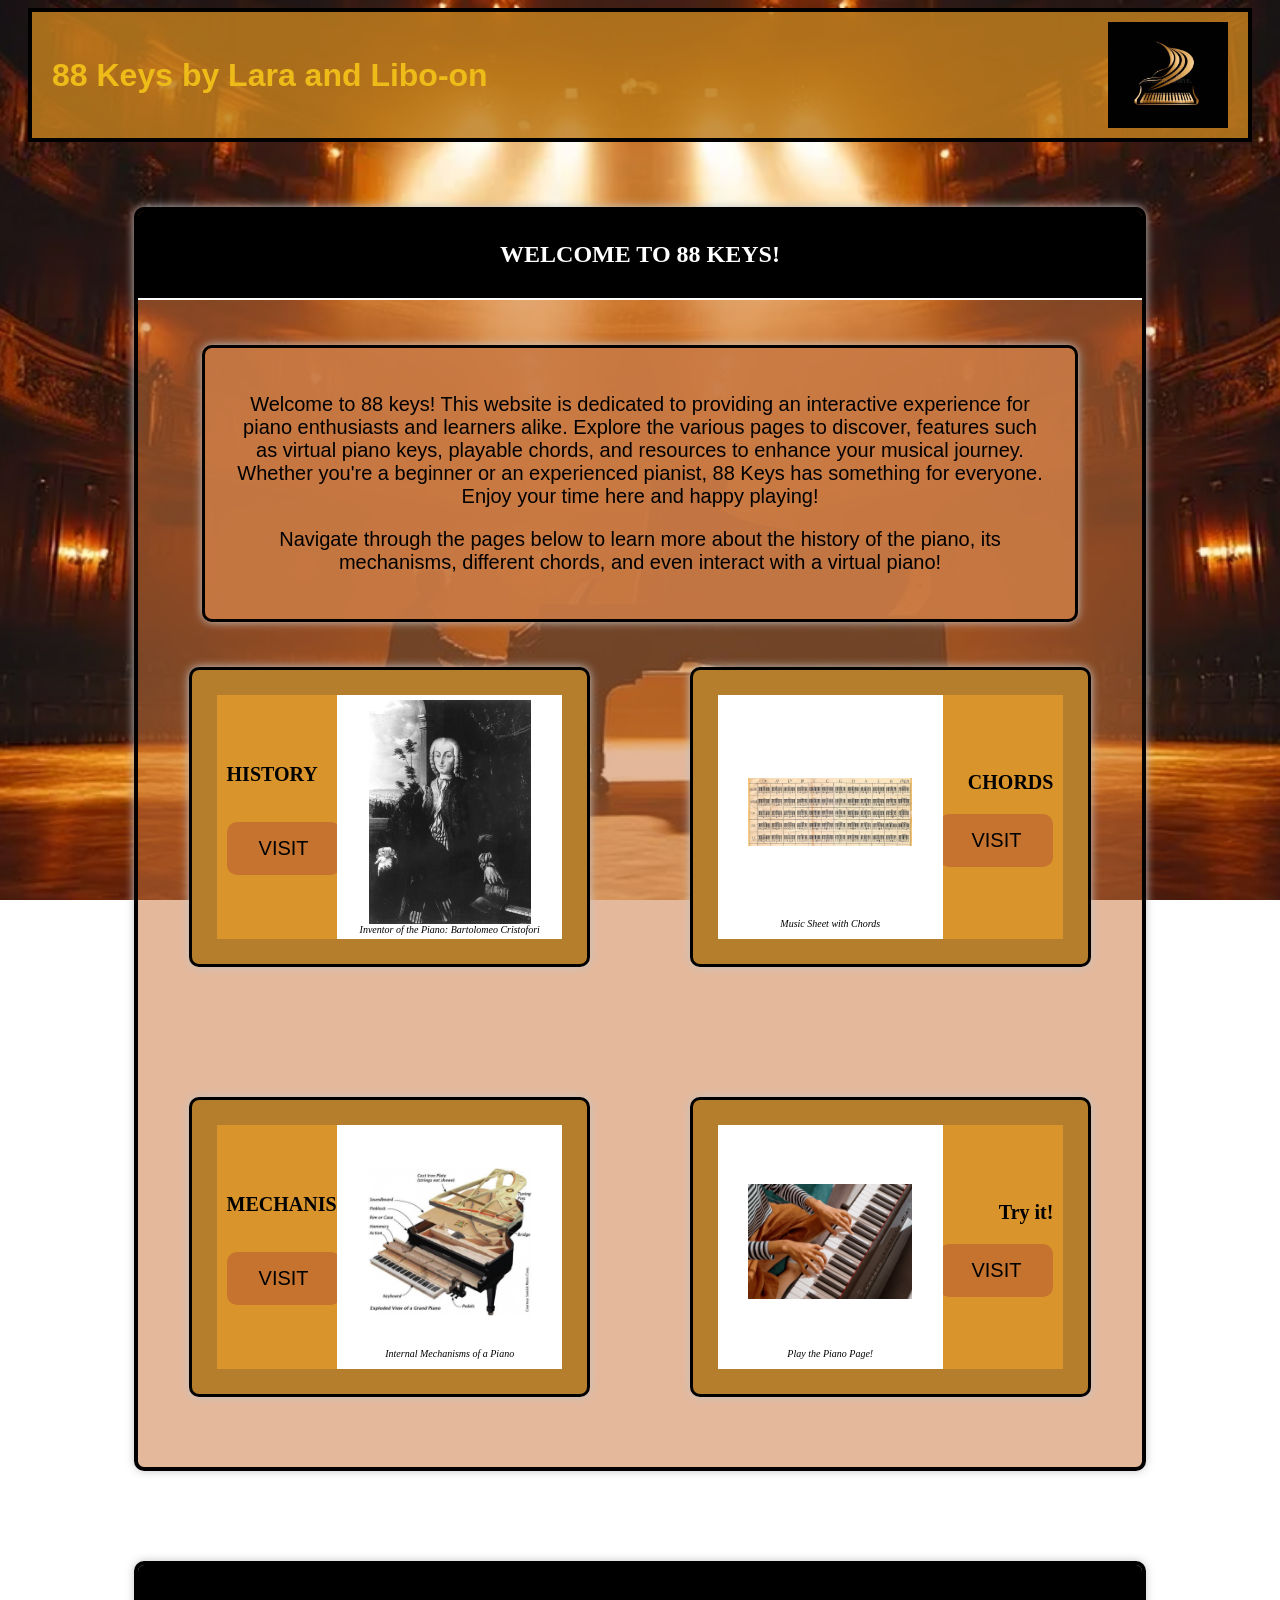
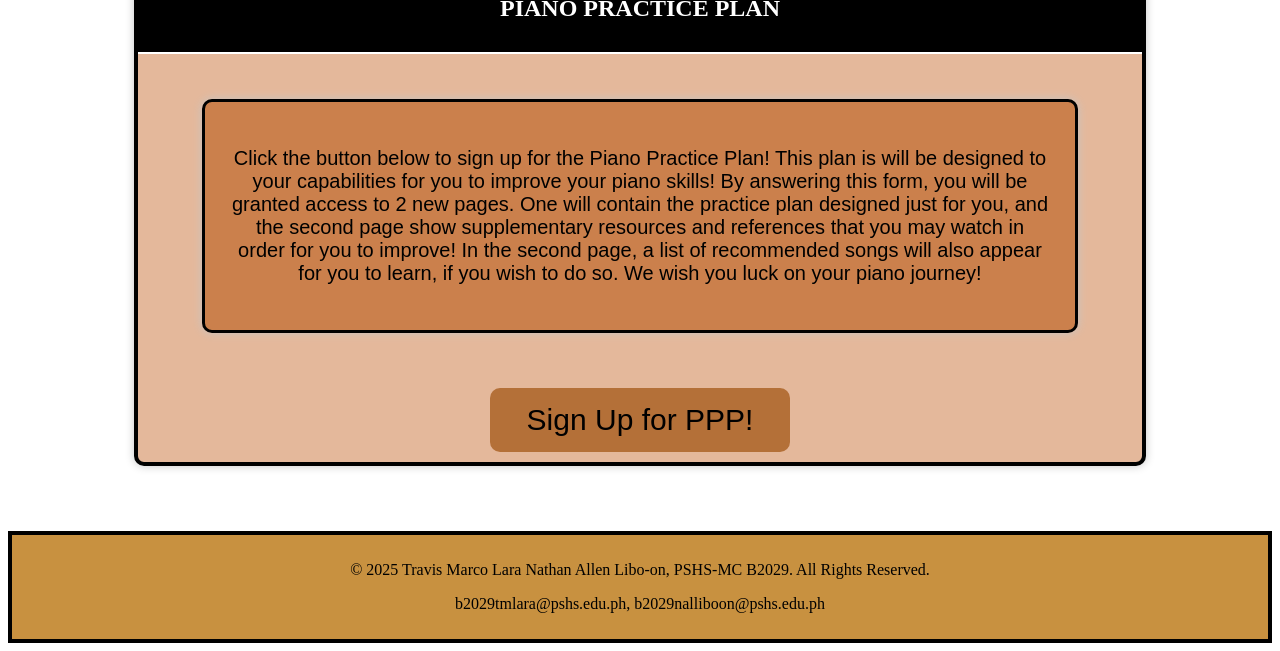
<file: index.html>
<!DOCTYPE html>
<html>
  <head>
  <html lang="en">
<head>
<meta charset="UTF-8">
<meta name="viewport" content="width-device-width, initial-scale=1.0">
<meta name="description" content="PROJECT FOR CS3">
<meta name="keywords" content="2Q, Projects, Web Development">
<meta name="author" content="2Q">

<title> 88 Keys </title>
<link rel="stylesheet" href="styles.css">
<link rel="icon" href="./assets/pianologo.jpg" sizes="20x20" type="image/jng">
<script src="script.js"></script>
</head>
 
<body> 
  
   <header> 
    <h1> 88 Keys by Lara and Libo-on </h1>
    <img src="./assets/pianologo.jpg"  alt="Logo" class="right-image"> 
    </header>

<div class="index-container">
   <div class="section-title-box">
            <h2> WELCOME TO 88 KEYS! </h2>
    </div>
        <div class="explainSection"> 
    
        <p style="font-size: 20px;"> Welcome to 88 keys! This website is dedicated to providing an interactive experience for piano enthusiasts and learners alike. </b>
        Explore the various pages to discover, features such as virtual piano keys, playable chords, and resources to enhance your musical journey. </b>
        Whether you're a beginner or an experienced pianist, 88 Keys has something for everyone. Enjoy your time here and happy playing! </b> 
        </p>

        <p style="font-size: 20px;"> Navigate through the pages below to learn more about the history of the piano, its mechanisms, different chords, and even interact with a virtual piano! 
        </p>
        </div>

        <div class="container">
            <div class="firstPage">
                <div class="black-box">
                    <p class="page-description"> HISTORY </p>
                    <p>
                     <button class="pageButton"><a href="./ProjectPages/Page1.html"> VISIT </a></button>
                    </p>
                </div>
            <div class="empty-box">
                <img src="./assets/Page1cover.jpg"  alt="Logo" class="right-image">
                <p class="caption" style="margin: auto;"> Inventor of the Piano: Bartolomeo Cristofori </p>
            </div>
        </div>

    <div class="thirdPage">
        <div class="empty-box">
            <img src="./assets/Page3cover.jpg"  alt="Logo" class="right-image">
            <p class="caption" style="margin: auto;"> Music Sheet with Chords </p>
        </div>
        <div class="black-box right-align">
            <span class="description">
            <p class="page-description"> CHORDS </p>
            <p>
                <button class="pageButton"><a href="./ProjectPages/Page3.html"> VISIT </a></button>
            </p>
            </span>
        </div>
    </div>

    <div class="secondPage">
        <div class="black-box">
            <p class="page-description"> MECHANISMS </p>
            <p>
                <button class="pageButton"><a href="./ProjectPages/Page2.html"> VISIT </a></button>
            </p>
        </div>
        <div class="empty-box">
            <img src="./assets/Page2cover.jpeg"  alt="Logo" class="right-image">
            <p class="caption" style="margin: auto;">Internal Mechanisms of a Piano</p>
        </div>
    </div>

    <div class="fourthPage">
        <div class="empty-box">
            <img src="./assets/Page4cover.jpg"  alt="Logo" class="right-image">
            <p class="caption" style="margin: auto;">Play the Piano Page!</p>
        </div>
        <div class="black-box right-align">
            <span class="description">
                <p class="page-description"> Try it! </p>
            <p>
                <button class="pageButton"><a href="./ProjectPages/Page4.html"> VISIT </a> </button>
            </p>
            </span>
        </div>
    </div>
</div>

</div>
  
<div class="index-container">
    <div class="section-title-box">
            <h2> PIANO PRACTICE PLAN </h2>
    </div>

    <div class="explainSection"> 
    
        <p style="font-size: 20px;"> Click the button below to sign up for the Piano Practice Plan! 
            This plan is will be designed to your capabilities for you to improve your piano skills! 
        By answering this form, you will be granted access to 2 new pages. One will contain the practice plan designed just for you, and the second
    page show supplementary resources and references that you may watch in order for you to improve! In the second page, a list of recommended songs
    will also appear for you to learn, if you wish to do so. We wish you luck on your piano journey! </b> 
        </p>
    </div>

    <a href="./ProjectPages/Page5.html" class="visitButton">
        Sign Up for PPP!
    </a>

</div>

<footer> 
        <p>&copy; 2025 Travis Marco Lara Nathan Allen Libo-on, PSHS-MC B2029. All Rights Reserved.</p>
        <p> b2029tmlara@pshs.edu.ph, b2029nalliboon@pshs.edu.ph </p>
</footer>


  </body>
 
</html>
</file>
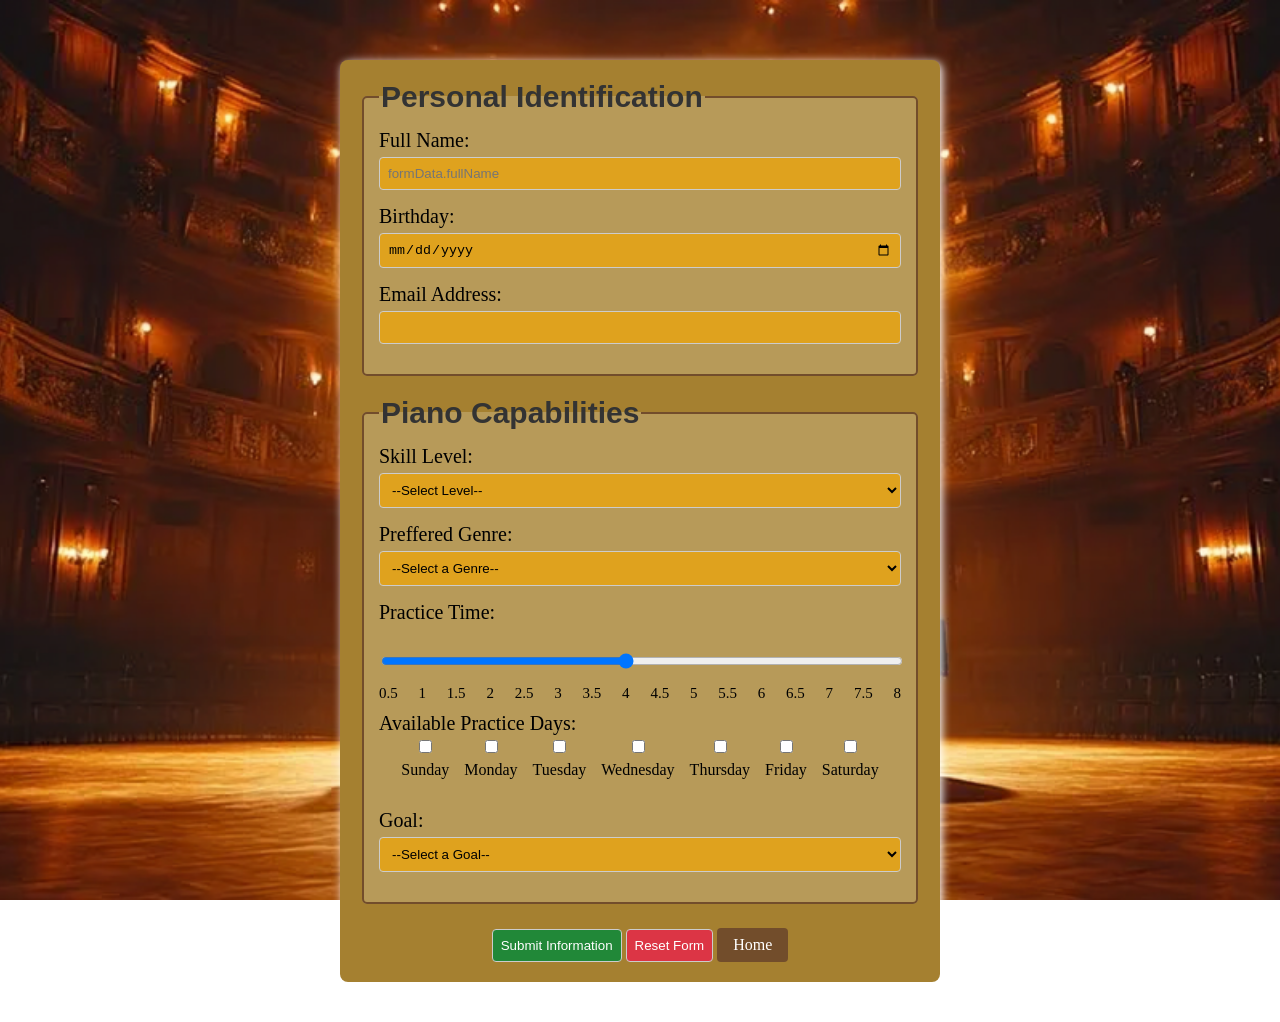
<file: ProjectPages/Page10.html>
<!DOCTYPE html>
<html lang="en">
<head>
    <meta charset="UTF-8">
    <meta name="viewport" content="width=device-width, initial-scale=1.0">
    <meta name="description" content="ProjectPages">
    <meta name="author" content="Nathan Allen Libo-on, Travis Marco Lara">
    <title>88 Keys</title>
    <link rel="icon" href="../assets/pianologo.jpg" sizes="20x20" type="image/jng">
    <link rel="stylesheet" href="pagestyles.css">
    <script src="script.js" defer></script>
    
    <meta charset="UTF-8">
    <title> Personal Head </title>

</head>
    
<body>

    <form onsubmit="saveFormData(event)" onreset="return confirmAction('reset')">
        
        <fieldset>
            <legend>Personal Identification</legend>
            <label>Full Name:
                <input type="text" name="fullName" id="full-Name" required onblur="checkEmpty(this)" placeholder="formData.fullName">
            </label>
            <label>Birthday:
                <input type="date" name="birthday" id="bDay" required>
            </label>
            <label>Email Address:
                <input type="email" name="email" id="eMail" required onblur="checkEmpty(this)">
            </label>
        </fieldset>

        <fieldset>
            <legend> Piano Capabilities</legend>

    <!-- ID skill level is used in the JS program for redirection, we focus on this -->
        
            <label> Skill Level:
                <select name="skillLevel" id="skill-Level" required>
                    <option value="">--Select Level--</option>
                    <option value="BEGINNER">Beginner</option>
                    <option value="INTERMEDIATE">Intermediate</option>
                    <option value="ADVANCED">Advanced</option>
                </select>
            </label>

            <label> Preffered Genre:
                 <select name="genre" id="musicGenre" required>
                    <option value="">--Select a Genre--</option>
                    <option value="CLASSICAL">Classical</option>
                    <option value="JAZZ">Jazz</option>
                    <option value="POP">Pop</option>
                    <option value="ROCK">Rock</option>
                    <option value="COUNTRY">Country</option>
                </select>
            </label>

                <label for="practice-time">Practice Time: </label>
                <div class="slider-container">
                    <input type="range" name="practiceTime" id="practice-time" min="0.5" max="8" step="0.5" value="4" required>
                        <div class="slider-labels">
                            <span>0.5</span>
                            <span>1</span>
                            <span>1.5</span>
                            <span>2</span>
                            <span>2.5</span>
                            <span>3</span>
                            <span>3.5</span>
                            <span>4</span>
                            <span>4.5</span>
                            <span>5</span>
                            <span>5.5</span>
                            <span>6</span>
                            <span>6.5</span>
                            <span>7</span>
                            <span>7.5</span>
                            <span>8</span>
                            </div>
                </div>

            <label> Available Practice Days:
                <div class="checkbox-group">
                    <label><input type="checkbox" name="sunday" id="Sunday"> Sunday</label>
                    <label><input type="checkbox" name="monday" id="Monday"> Monday</label>
                    <label><input type="checkbox" name="tuesday" id="Tuesday"> Tuesday</label>
                    <label><input type="checkbox" name="wednesday" id="Wednesday"> Wednesday</label>
                    <label><input type="checkbox" name="thursday" id="Thursday"> Thursday</label>
                    <label><input type="checkbox" name="friday" id="Friday"> Friday</label>
                    <label><input type="checkbox" name="saturday" id="Saturday"> Saturday</label>
                </div>
            </label>

            <label>Goal:
                <select name="goal" id="musicGoal" required>
                    <option value="">--Select a Goal--</option>
                    <option value="fingers">Better Finger Techniques</option>
                    <option value="learning">Faster Learning</option>
                    <option value="sight">Improve Sight Reading</option>
                    <option value="music-theory">Learn Music Theory</option>
                    <option value="timing">Improve Timing and Rhythm</option>
                    <option value="note-recog">Improve Note Recognition</option>
                </select>
            </label>
        </fieldset>

        <div class="button-group">
            <input type="submit" onkeyup="handleSkillRedirect()" value="Submit Information">
            <input type="reset" value="Reset Form">
            <a href="../index.html" class="home-btn">Home</a>
        </div>
    </form>

</body>
</html>
</file>
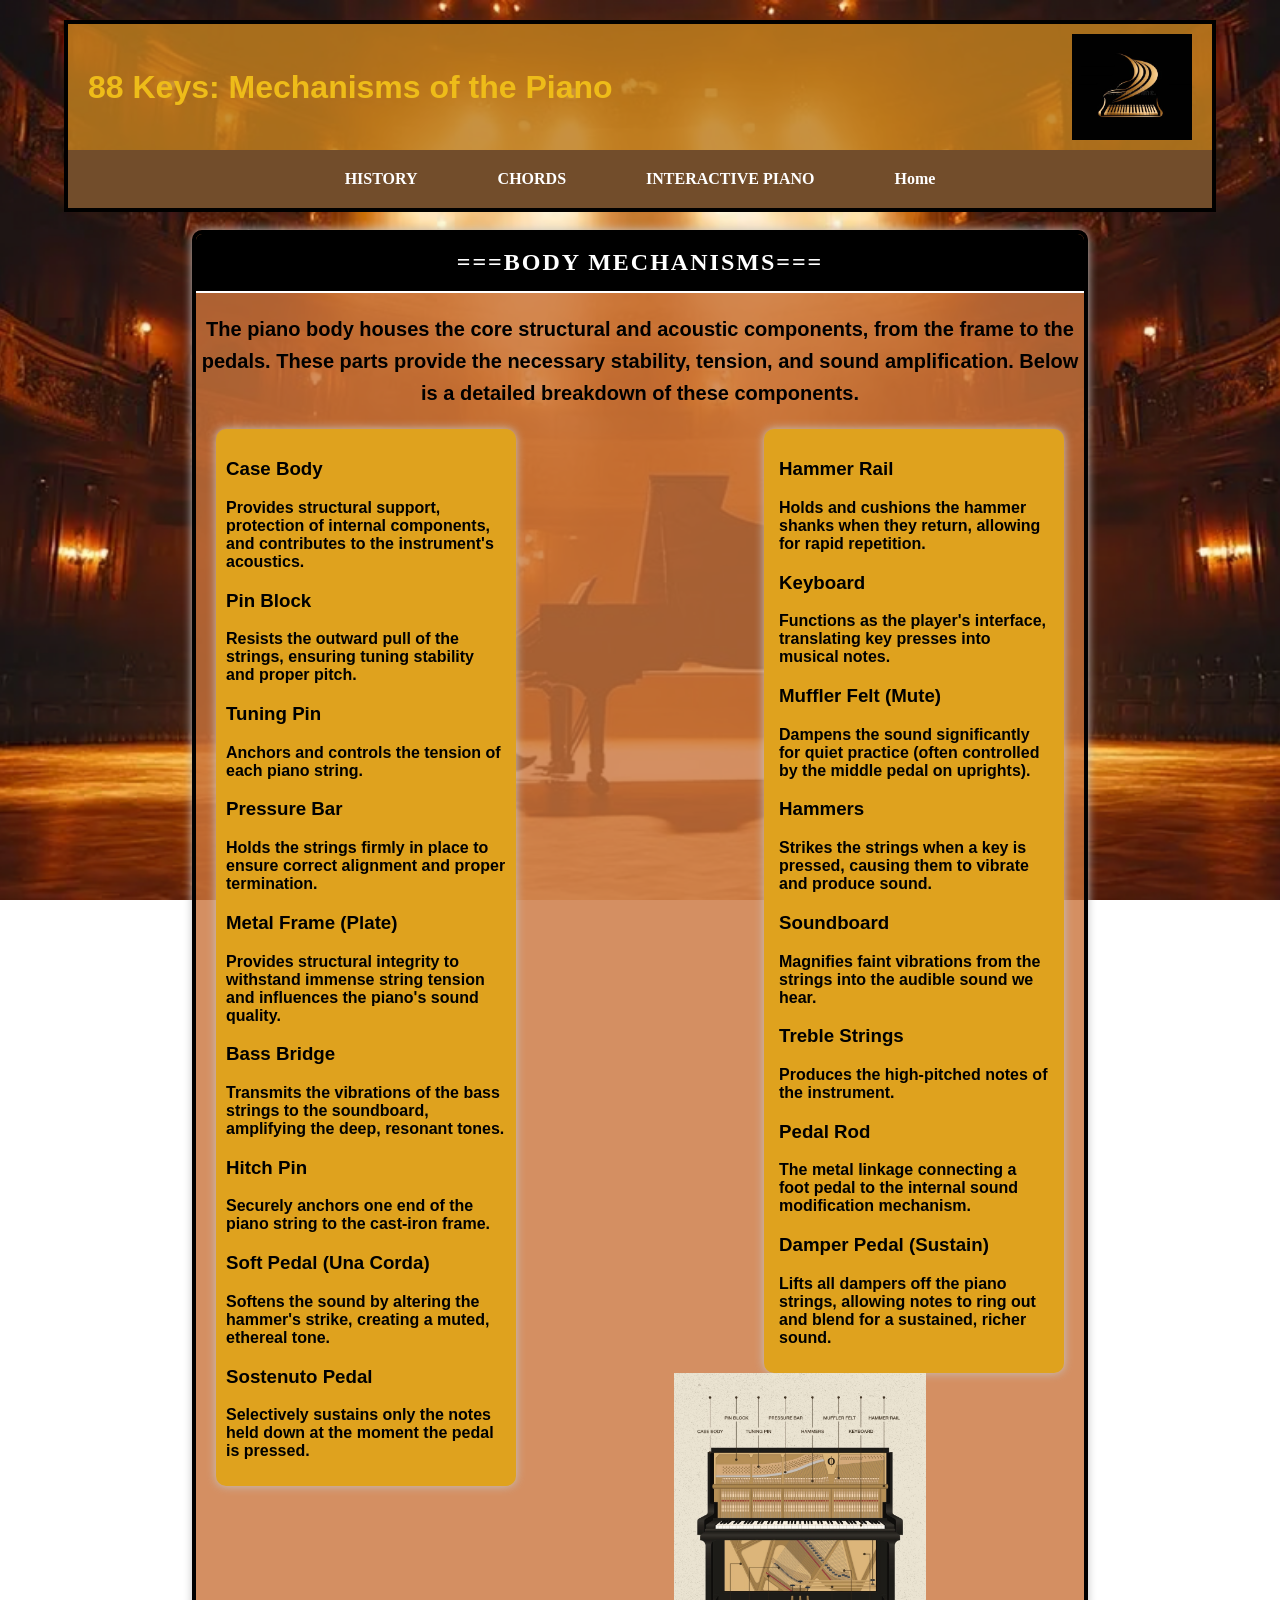
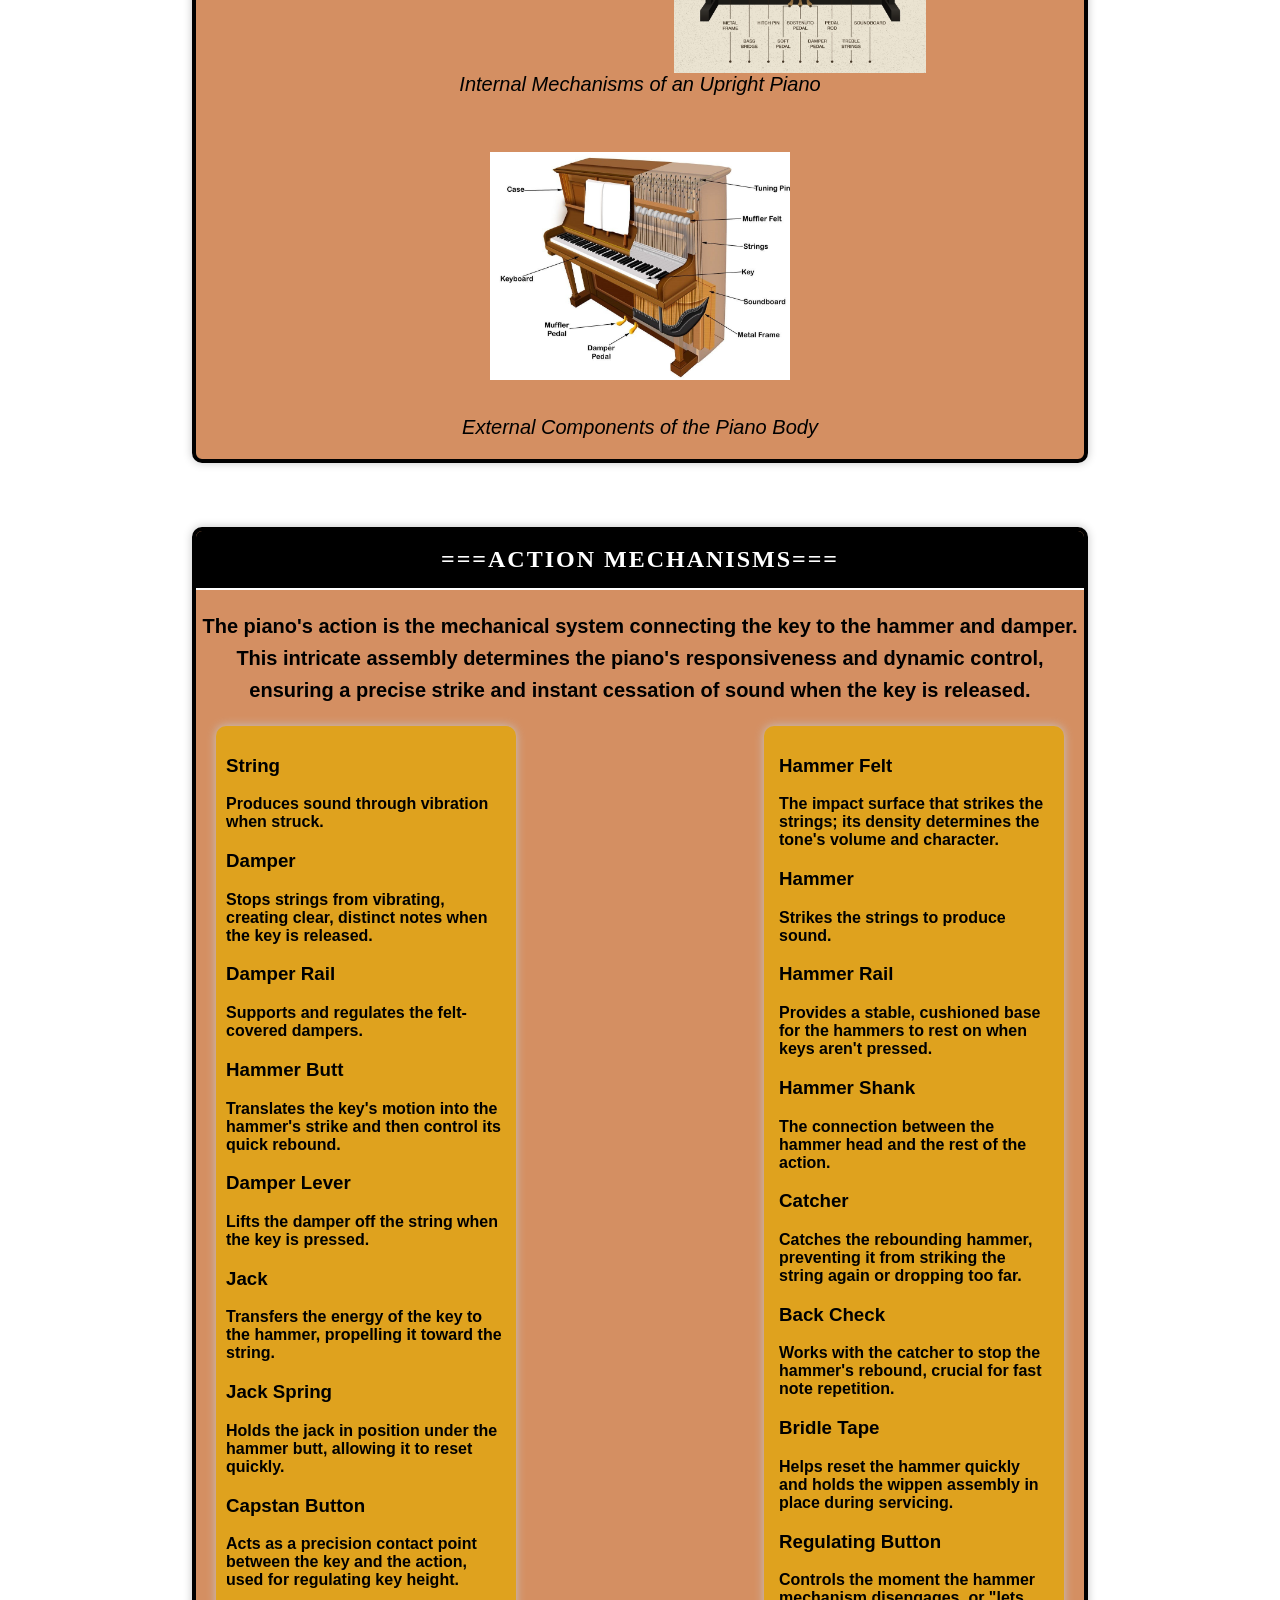
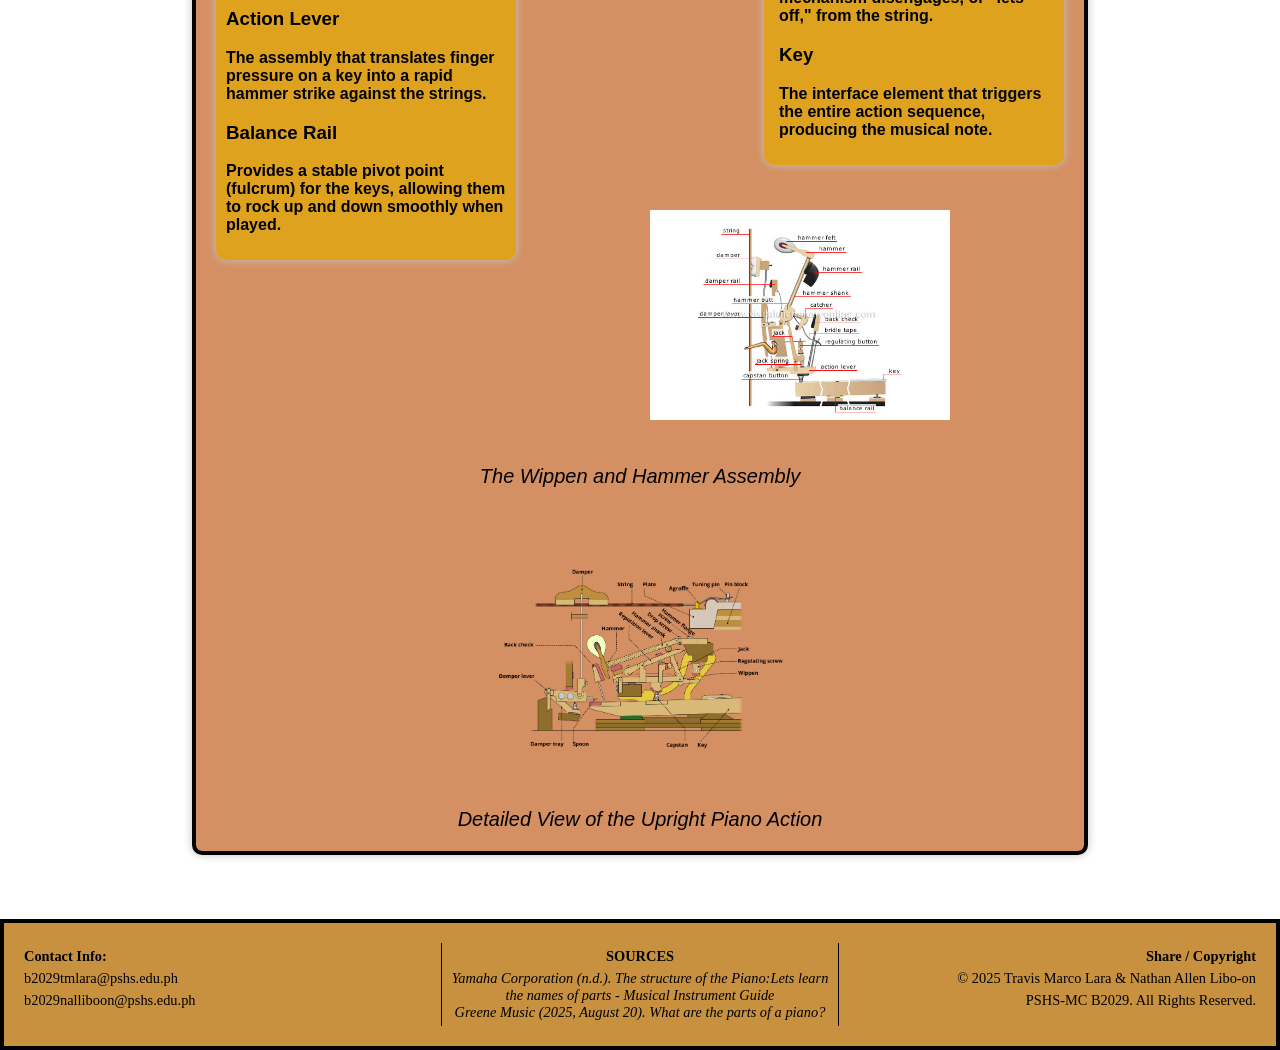
<file: ProjectPages/Page2.html>
<!DOCTYPE html> 
<html lang="en">
<head>
    <meta charset="UTF-8">
    <meta name="viewport" content="width=device-width, initial-scale=1.0">
    <meta name="description" content="ProjectPages">
    <meta name="author" content="Nathan Allen Libo-on, Travis Marco Lara">
    <title>88 Keys</title>
    <link rel="icon" href="../assets/pianologo.jpg" sizes="20x20" type="image/jng">
    <link rel="stylesheet" href="pagestyles.css">
    <script src="script.js" defer></script>
</head>

<body>

<header> 
    <h1> 88 Keys: Mechanisms of the Piano </h1>
    <img src="../assets/pianologo.jpg" alt="Logo" class="right-image"> 
</header>

    <nav>
        <a href="Page1.html">HISTORY</a>
        <a href="Page3.html">CHORDS</a>
        <a href="Page4.html">INTERACTIVE PIANO</a>
        <a href="../index.html"> Home </a>
    </nav>

<section class="explanSection"> 
     <div class="section-title-box">
            <h2>===Body Mechanisms===</h2>
        </div>
    <h3 class="intro-text"> The piano body houses the core structural and acoustic components, from the frame to the pedals. These parts provide the necessary stability, tension, and sound amplification. Below is a detailed breakdown of these components.</h3>
    
    <div class="mechanism-layout">
        <div class="description-box-page2-1">
            <div class="caseBody" onclick="togglePart(this)">
            <h3> Case Body</h3>
            <p> Provides structural support, protection of internal components, and contributes to the instrument's acoustics. </p>
            </div>

            <div class="caseBody" onclick="togglePart(this)">
            <h3> Pin Block</h3>
            <p> Resists the outward pull of the strings, ensuring tuning stability and proper pitch. </p>
            </div>
            
            <div class="caseBody" onclick="togglePart(this)">
            <h3> Tuning Pin</h3>
            <p> Anchors and controls the tension of each piano string. </p>
            </div>
            
            
            <h3> Pressure Bar</h3>
            <p> Holds the strings firmly in place to ensure correct alignment and proper termination. </p>

            <h3> Metal Frame (Plate)</h3>
            <p> Provides structural integrity to withstand immense string tension and influences the piano's sound quality. </p>

            <h3> Bass Bridge</h3>
            <p> Transmits the vibrations of the bass strings to the soundboard, amplifying the deep, resonant tones. </p>

            <h3> Hitch Pin</h3>
            <p> Securely anchors one end of the piano string to the cast-iron frame. </p>

            <h3> Soft Pedal (Una Corda)</h3>
            <p> Softens the sound by altering the hammer's strike, creating a muted, ethereal tone. </p>

            <h3> Sostenuto Pedal</h3>
            <p> Selectively sustains only the notes held down at the moment the pedal is pressed. </p>
        </div>

        <div class="description-box-page2-2">
            <h3> Hammer Rail</h3>
            <p> Holds and cushions the hammer shanks when they return, allowing for rapid repetition. </p>

            <h3> Keyboard</h3>
            <p> Functions as the player's interface, translating key presses into musical notes. </p>

            <h3> Muffler Felt (Mute)</h3>
            <p> Dampens the sound significantly for quiet practice (often controlled by the middle pedal on uprights). </p>

            <h3> Hammers </h3>
            <p> Strikes the strings when a key is pressed, causing them to vibrate and produce sound. </p>

            <h3> Soundboard </h3>
            <p> Magnifies faint vibrations from the strings into the audible sound we hear. </p>

            <h3> Treble Strings </h3>
            <p> Produces the high-pitched notes of the instrument. </p>

            <h3> Pedal Rod </h3>
            <p> The metal linkage connecting a foot pedal to the internal sound modification mechanism. </p>

            <h3> Damper Pedal (Sustain)</h3>
            <p> Lifts all dampers off the piano strings, allowing notes to ring out and blend for a sustained, richer sound. </p>
        </div>
    </div> <img src="../assets/mechanismsdiagram.jpg" alt="Diagram illustrating the body's internal mechanisms" class="centered-diagram-image">
    <p class="caption">Internal Mechanisms of an Upright Piano</p>
    <img src="../assets/uprightpiano.jpg" alt="Diagram showing external parts and pedals of an upright piano" class="centered-diagram-image">
    <p class="caption">External Components of the Piano Body</p>
</section>

<section class="explanSection"> 
     <div class="section-title-box">
            <h2>===Action Mechanisms===</h2>
        </div>
    <h3 class="intro-text"> The piano's action is the mechanical system connecting the key to the hammer and damper. This intricate assembly determines the piano's responsiveness and dynamic control, ensuring a precise strike and instant cessation of sound when the key is released.</h3>
    
    <div class="mechanism-layout">
        <div class="description-box-page2-1">
            <h3> String </h3>
            <p> Produces sound through vibration when struck. </p>

            <h3> Damper </h3>
            <p> Stops strings from vibrating, creating clear, distinct notes when the key is released. </p>

            <h3> Damper Rail </h3>
            <p> Supports and regulates the felt-covered dampers. </p>

            <h3> Hammer Butt</h3>
            <p> Translates the key's motion into the hammer's strike and then control its quick rebound. </p>

            <h3> Damper Lever </h3>
            <p> Lifts the damper off the string when the key is pressed. </p>

            <h3> Jack</h3>
            <p> Transfers the energy of the key to the hammer, propelling it toward the string. </p>

            <h3> Jack Spring </h3>
            <p> Holds the jack in position under the hammer butt, allowing it to reset quickly. </p>

            <h3> Capstan Button </h3>
            <p> Acts as a precision contact point between the key and the action, used for regulating key height. </p>

            <h3> Action Lever </h3>
            <p> The assembly that translates finger pressure on a key into a rapid hammer strike against the strings. </p>

            <h3> Balance Rail</h3>
            <p> Provides a stable pivot point (fulcrum) for the keys, allowing them to rock up and down smoothly when played. </p>
        </div>

        <div class="description-box-page2-2">
            <h3> Hammer Felt </h3>
            <p> The impact surface that strikes the strings; its density determines the tone's volume and character. </p>

            <h3> Hammer </h3>
            <p> Strikes the strings to produce sound. </p>

            <h3> Hammer Rail</h3>
            <p> Provides a stable, cushioned base for the hammers to rest on when keys aren't pressed. </p>

            <h3> Hammer Shank </h3>
            <p> The connection between the hammer head and the rest of the action. </p>

            <h3> Catcher </h3>
            <p> Catches the rebounding hammer, preventing it from striking the string again or dropping too far. </p>

            <h3> Back Check </h3>
            <p> Works with the catcher to stop the hammer's rebound, crucial for fast note repetition. </p>

            <h3> Bridle Tape </h3>
            <p> Helps reset the hammer quickly and holds the wippen assembly in place during servicing. </p>

            <h3> Regulating Button </h3>
            <p> Controls the moment the hammer mechanism disengages, or "lets off," from the string. </p>

            <h3> Key </h3>
            <p> The interface element that triggers the entire action sequence, producing the musical note. </p>
        </div>
    </div> <img src="../assets/keydiagram.jpg" alt="Diagram illustrating the parts of a single key action" class="centered-diagram-image">
    <p class="caption">The Wippen and Hammer Assembly</p>
    <img src="../assets/piano action diagram.png" alt="Detailed cross-section of the piano action mechanism" class="centered-diagram-image">
    <p class="caption">Detailed View of the Upright Piano Action</p>
</section>

<footer> 
        <div class="footer-col left">
            <p><b>Contact Info:</b></p>
            <p>b2029tmlara@pshs.edu.ph</p>
            <p>b2029nalliboon@pshs.edu.ph</p>
        </div>
        
        <div class="footer-col center-col" id="references">
            <p><b>SOURCES</b></p>
            <ul style="list-style: none; padding: 0; font-style: italic;">
            <li>Yamaha Corporation (n.d.). The structure of the Piano:Lets learn the names of parts - Musical Instrument Guide</li>
            <li>Greene Music (2025, August 20). What are the parts of a piano? </li>
            </ul>
        </div>

        <div class="footer-col right">
            <p><b>Share / Copyright</b></p>
            <p>&copy; 2025 Travis Marco Lara & Nathan Allen Libo-on</p>
            <p>PSHS-MC B2029. All Rights Reserved.</p>
        </div>
    </footer>

</div>
</body>
</html>
</file>
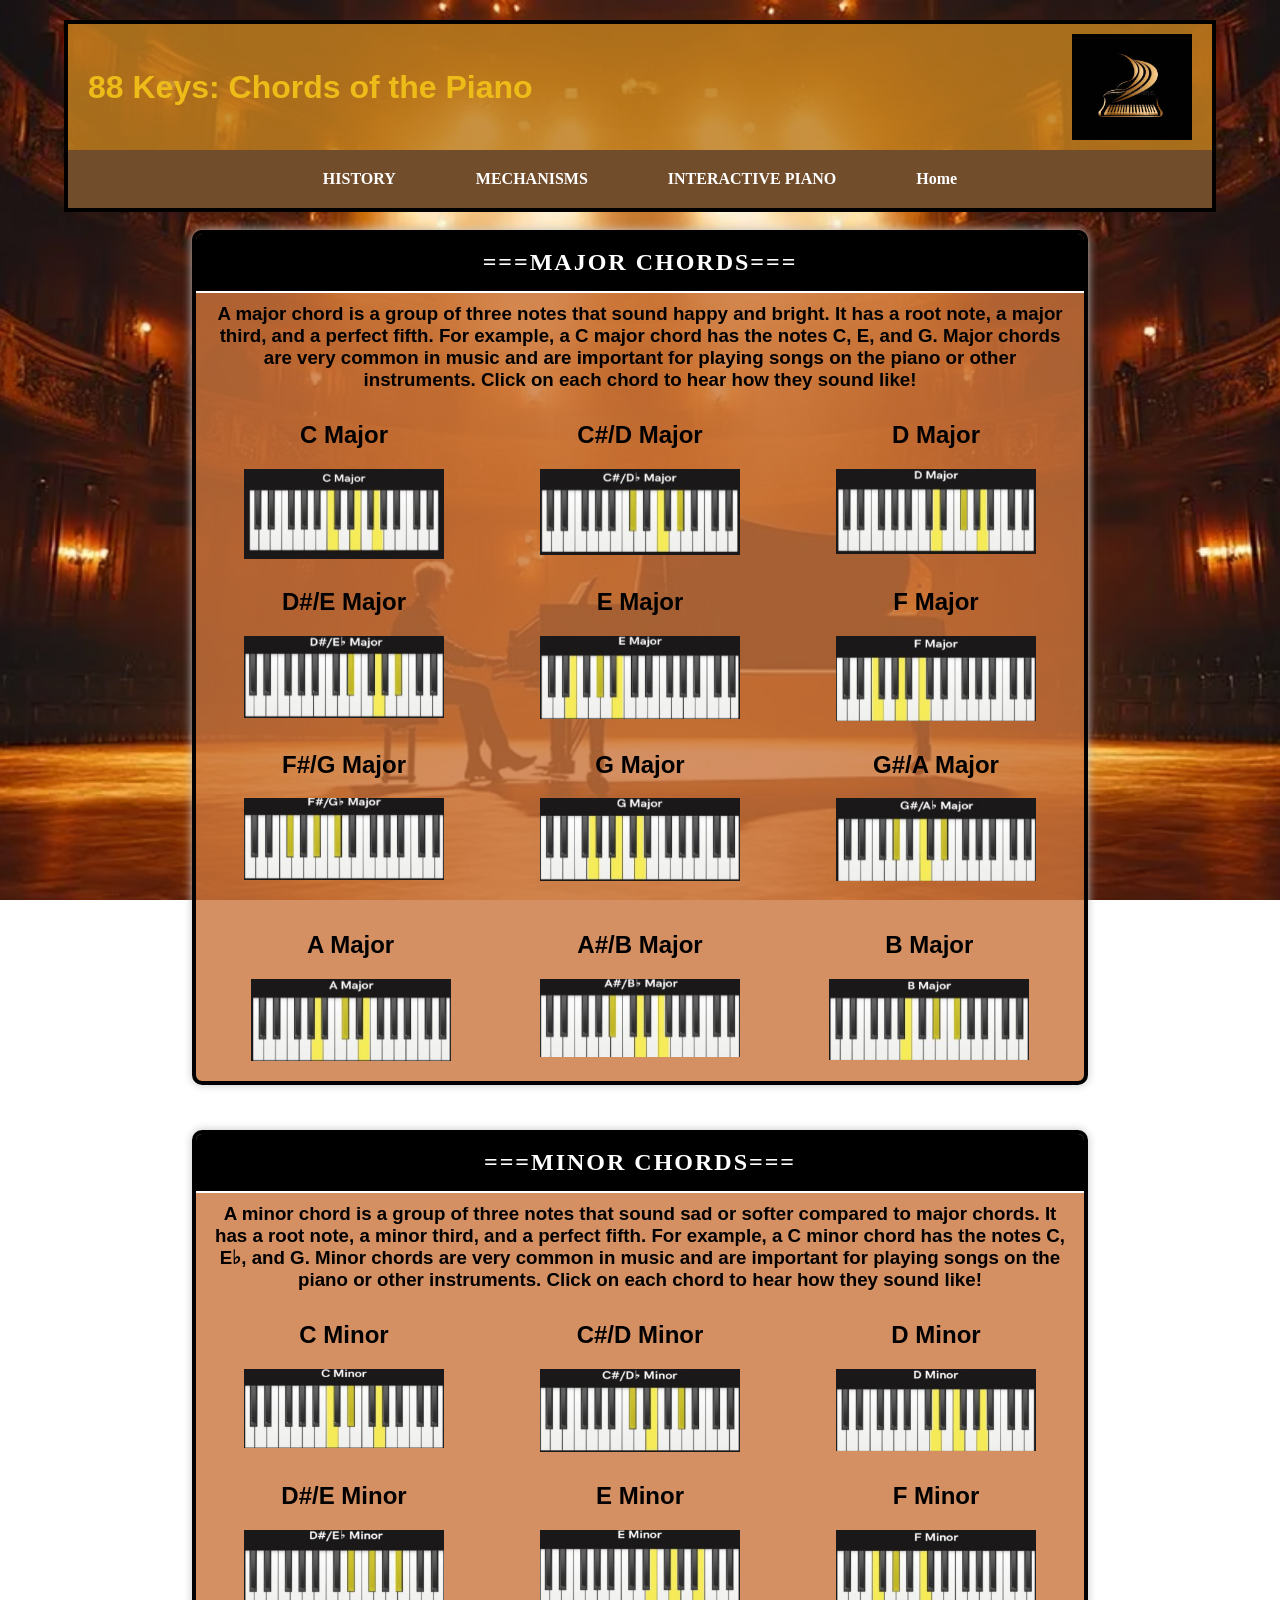
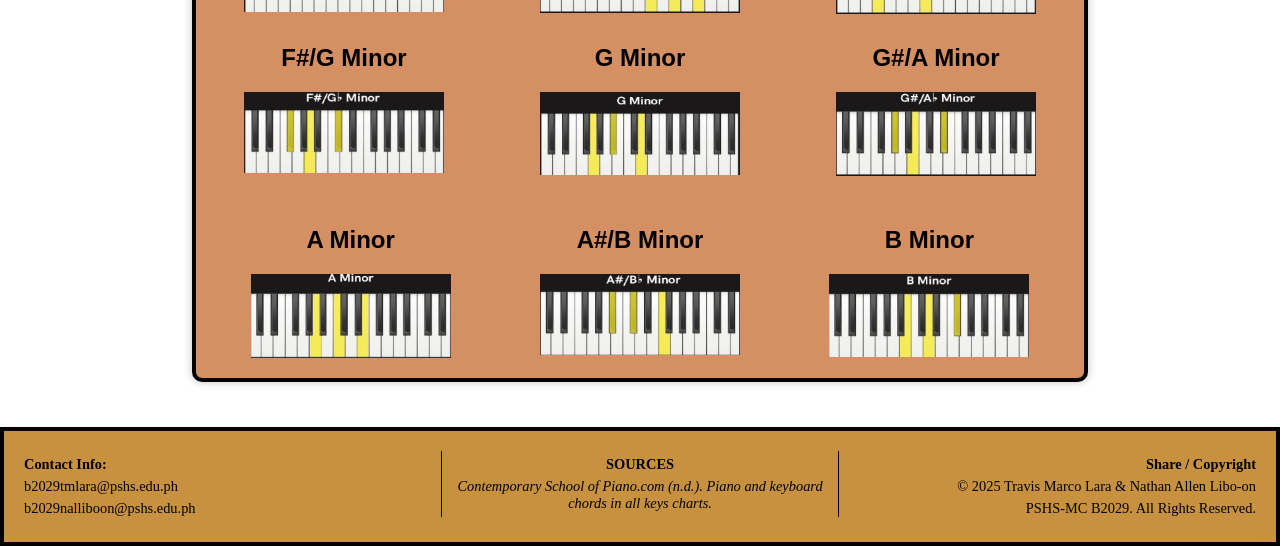
<file: ProjectPages/Page3.html>
<!DOCTYPE html> 
<html lang="en">
<head>
    <meta charset="UTF-8">
    <meta name="viewport" content="width=device-width, initial-scale=1.0">
    <meta name="description" content="ProjectPages">
    <meta name="author" content="Nathan Allen Libo-on, Travis Marco Lara">
    <title>88 Keys</title>
    <link rel="icon" href="../assets/pianologo.jpg" sizes="20x20" type="image/jng">
    <link rel="stylesheet" href="pagestyles.css">
    <script src="script.js" defer></script>
</head>

<body>
<header> 
    <h1> 88 Keys: Chords of the Piano</h1>
    <img src="../assets/pianologo.jpg"  alt="Logo" class="right-image"> 
    
</header>

<nav>
        <a href="Page1.html">HISTORY</a>
        <a href="Page2.html">MECHANISMS</a>
        <a href="Page4.html">INTERACTIVE PIANO</a>
        <a href="../index.html"> Home </a>
    </nav>

<section class="majorChordsSection"> 
<div class="section-title-box">
    <h2>===Major Chords===</h2>
</div>
<h3>A major chord is a group of three notes that sound happy and bright. It has a root note, a major third, and a perfect fifth. For example, a C major chord has the notes C, E, and G. Major chords are very common in music and are important for playing songs on the piano or other instruments. Click on each chord to hear how they sound like!</h3>
    <div class="row1">
        <div class="cMAJOR" data-sound="cMajor" style="cursor:pointer;"> 
            <h2> C Major </h2>
            <img src="../assets/c-major.jpg" alt="C Major Chord Diagram" class="center-image">
        </div> 
        <div class="cdMAJOR" data-sound="cdMajor" style="cursor:pointer;"> 
            <h2> C#/D Major </h2>
            <img src="../assets/c-dmajor.jpg" alt="C#/D Major Chord Diagram" class="center-image">
        </div>  
        <div class="dMAJOR" data-sound="dMajor" style="cursor:pointer;"> 
            <h2> D Major </h2>
            <img src="../assets/dmajor.jpg" alt="D Major Chord Diagram" class="center-image">
        </div>
    </div>
    <div class="row2">
        <div class="deMAJOR" data-sound="deMajor" style="cursor:pointer;"> 
            <h2> D#/E Major </h2>
            <img src="../assets/d-emajor.jpg" alt="D#/E Major Chord Diagram" class="center-image">
        </div>
        <div class="eMAJOR" data-sound="eMajor" style="cursor:pointer;"> 
            <h2> E Major </h2>
            <img src="../assets/emajor.jpg" alt="E Major Chord Diagram" class="center-image">
        </div> 
        <div class="fMAJOR" data-sound="fMajor" style="cursor:pointer;"> 
            <h2> F Major </h2>
            <img src="../assets/fmajor.jpg" alt="F Major Chord Diagram" class="center-image">
        </div>  
    </div>
    <div class="row3">
        <div class="fgMAJOR" data-sound="fgMajor" style="cursor:pointer;"> 
            <h2> F#/G Major </h2>
            <img src="../assets/f-gmajor.jpg" alt="F#/G Major Chord Diagram" class="center-image">
        </div>
        <div class="gMAJOR" data-sound="gMajor" style="cursor:pointer;"> 
            <h2> G Major </h2>
            <img src="../assets/gmajor.jpg" alt="G Major Chord Diagram" class="center-image">
        </div>  
        <div class="gaMAJOR" data-sound="gaMajor" style="cursor:pointer;"> 
            <h2> G#/A Major </h2>
            <img src="../assets/g-amajor.jpg" alt="G#/A  Major Chord Diagram" class="center-image">
        </div>
    <div class="row4">
        <div class="aMAJOR" data-sound="aMajor" style="cursor:pointer;"> 
            <h2> A Major </h2>
            <img src="../assets/A major.jpg" alt="A Major Chord Diagram" class="center-image">
        </div>
        <div class="abMAJOR" data-sound="abMajor" style="cursor:pointer;"> 
            <h2> A#/B Major </h2>
            <img src="../assets/a-bmajor.jpg" alt="A#/B Major Chord Diagram" class="center-image">
        </div>  
        <div class="bMAJOR" data-sound="bMajor" style="cursor:pointer;"> 
            <h2> B Major </h2>
            <img src="../assets/b major.jpg" alt="B  Major Chord Diagram" class="center-image">
        </div>
    </div>

</section>

<section class="minorChordsSection"> 
<div class="section-title-box">
    <h2>===Minor Chords===</h2>
</div>
<h3>A minor chord is a group of three notes that sound sad or softer compared to major chords. It has a root note, a minor third, and a perfect fifth. For example, a C minor chord has the notes C, E♭, and G. Minor chords are very common in music and are important for playing songs on the piano or other instruments. Click on each chord to hear how they sound like!</h3>
    <div class="row1">
        <div class="cMINOR" data-sound="cMinor" style="cursor:pointer;"> 
            <h2> C Minor </h2>
            <img src="../assets/c minor.jpg" alt="C Minor Chord Diagram" class="center-image">
        </div> 
        <div class="cdMINOR" data-sound="cdMinor" style="cursor:pointer;"> 
            <h2> C#/D Minor </h2>
            <img src="../assets/c-d minor.jpg" alt="C#/D Minor Chord Diagram" class="center-image">
        </div>  
        <div class="dMINOR" data-sound="dMinor" style="cursor:pointer;">
            <h2> D Minor </h2>
            <img src="../assets/d minor.jpg" alt="D Minor Chord Diagram" class="center-image">
        </div>
    </div>
    <div class="row2">
        <div class="deMINOR" data-sound="deMinor" style="cursor:pointer;"> 
            <h2> D#/E Minor </h2>
            <img src="../assets/d-e minor.jpg" alt="D#/E Minor Chord Diagram" class="center-image">
        </div>
        <div class="eMINOR" data-sound="eMinor" style="cursor:pointer;"> 
            <h2> E Minor </h2>
            <img src="../assets/e minor.jpg" alt="E Minor Chord Diagram" class="center-image">
        </div> 
        <div class="fMINOR" data-sound="fMinor" style="cursor:pointer;"> 
            <h2> F Minor </h2>
            <img src="../assets/f minor.jpg" alt="F Minor Chord Diagram" class="center-image">
        </div>  
    </div>
    <div class="row3">
        <div class="fgMINOR" data-sound="fgMinor" style="cursor:pointer;"> 
            <h2> F#/G Minor </h2>
            <img src="../assets/f-g minor.jpg" alt="F#/G Minor Chord Diagram" class="center-image">
        </div>
        <div class="gMINOR" data-sound="gMinor" style="cursor:pointer;"> 
            <h2> G Minor </h2>
            <img src="../assets/g minor.jpg" alt="G Minor Chord Diagram" class="center-image">
        </div>  
        <div class="gaMINOR" data-sound="gaMinor" style="cursor:pointer;"> 
            <h2> G#/A Minor </h2>
            <img src="../assets/g-a minor.jpg" alt="G#/A  Minor Chord Diagram" class="center-image">
        </div>
    <div class="row4">
        <div class="aMINOR" data-sound="aMinor" style="cursor:pointer;"> 
            <h2> A Minor </h2>
            <img src="../assets/a minor.jpg" alt="A Minor Chord Diagram" class="center-image">
        </div>
        <div class="abMINOR" data-sound="abMinor" style="cursor:pointer;"> 
            <h2> A#/B Minor </h2>
            <img src="../assets/a-b minor.jpg" alt="A#/B Minor Chord Diagram" class="center-image">
        </div>  
        <div class="bMINOR" data-sound="bMinor" style="cursor:pointer;"> 
            <h2> B Minor </h2>
            <img src="../assets/b minor.jpg" alt="B  Minor Chord Diagram" class="center-image">
        </div>
    </div>

</section>

<footer> 
        <div class="footer-col left">
            <p><b>Contact Info:</b></p>
            <p>b2029tmlara@pshs.edu.ph</p>
            <p>b2029nalliboon@pshs.edu.ph</p>
        </div>
        
        <div class="footer-col center-col" id="references">
            <p><b>SOURCES</b></p>
            <ul style="list-style: none; padding: 0; font-style: italic;">
                <li>Contemporary School of Piano.com (n.d.). Piano and keyboard chords in all keys charts.</li>
            </ul>
        </div>

        <div class="footer-col right">
            <p><b>Share / Copyright</b></p>
            <p>&copy; 2025 Travis Marco Lara & Nathan Allen Libo-on</p>
            <p>PSHS-MC B2029. All Rights Reserved.</p>
        </div>
    </footer>
</div>
</body>
</html>
</file>
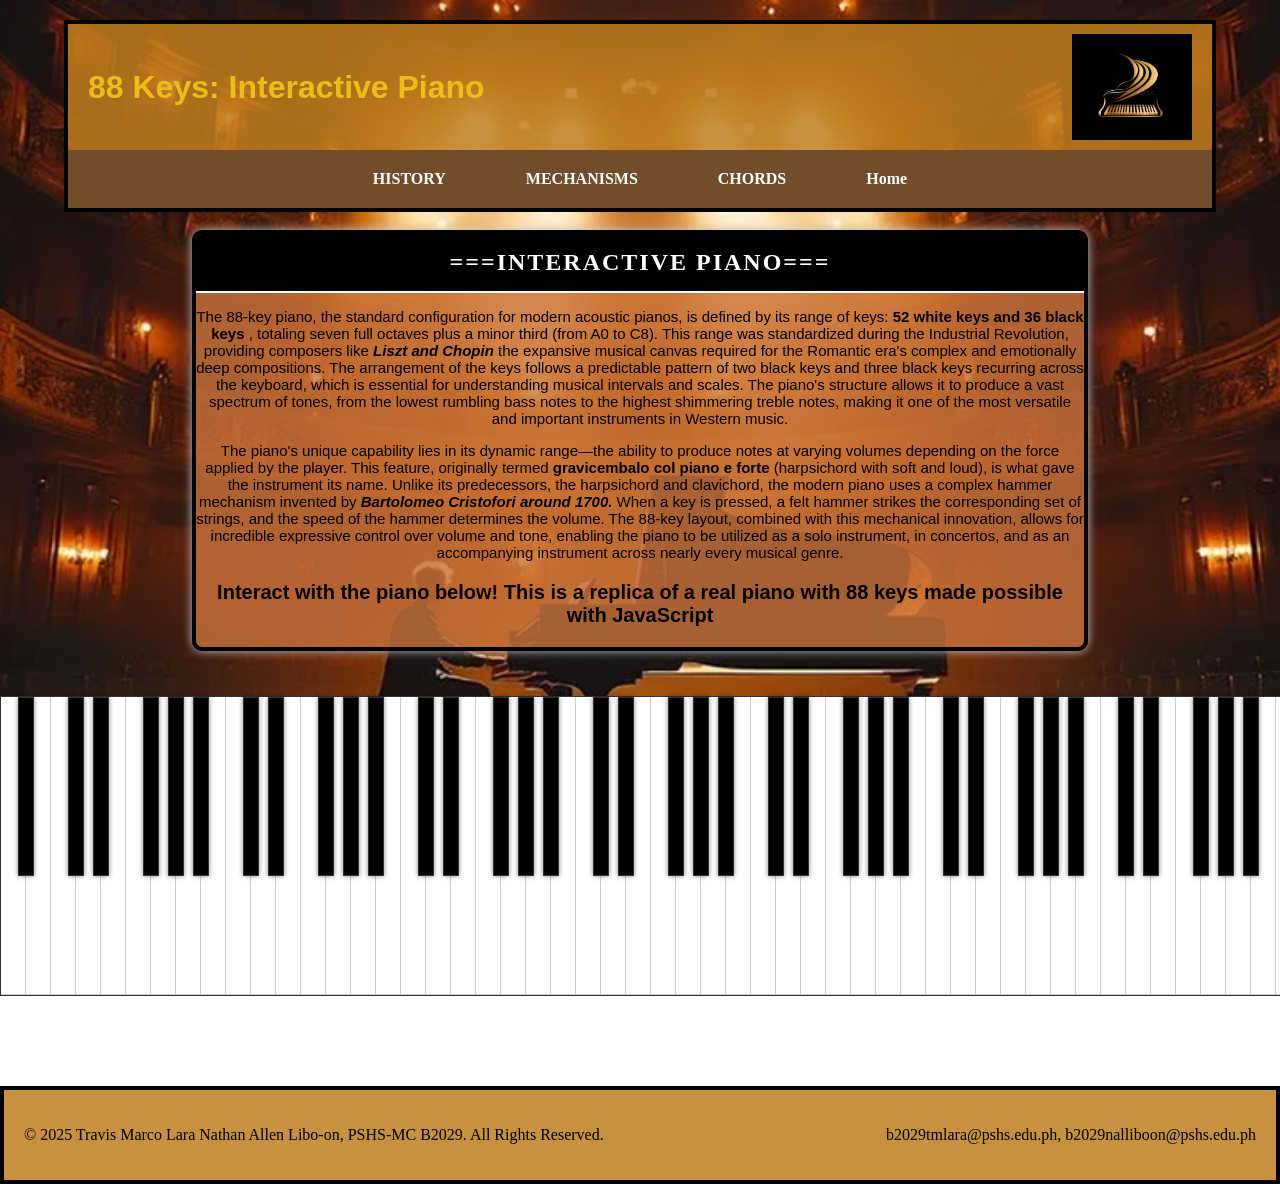
<file: ProjectPages/Page4.html>
<!DOCTYPE html> 
<html lang="en">
<head>
    <meta charset="UTF-8">
    <meta name="viewport" content="width=device-width, initial-scale=1.0">
    <meta name="description" content="ProjectPages">
    <meta name="author" content="Nathan Allen Libo-on, Travis Marco Lara">
    <title>88 Keys</title>
    <link rel="icon" href="../assets/pianologo.jpg" sizes="20x20" type="image/jng">
    <link rel="stylesheet" href="pagestyles.css">
    <script src="script.js" defer></script>
    
</head>

<body>

<header> 
    <h1> 88 Keys: Interactive Piano </h1>
    <img src="../assets/pianologo.jpg"  alt="Logo" class="right-image"> 
</header>

    <nav>
        <a href="Page1.html"> HISTORY </a>
        <a href="Page2.html"> MECHANISMS </a>
        <a href="Page3.html"> CHORDS </a>
        <a href="../index.html"> Home </a>
    </nav>

<section class="historySection"> 
        <div class="section-title-box">
                <h2>===Interactive Piano===</h2>
            </div>
<p style="font-size: 15px;"> The 88-key piano, the standard configuration for modern acoustic pianos, is defined by its range of keys: <b> 52 white keys and 36 black keys </b>, totaling seven full octaves plus a minor third (from A0 to C8).
    This range was standardized during the Industrial Revolution, providing composers like <b><i>Liszt and Chopin</i></b> the expansive musical canvas required for the Romantic era's complex and emotionally deep compositions. 
    The arrangement of the keys follows a predictable pattern of two black keys and three black keys recurring across the keyboard, which is essential for understanding musical intervals and scales.
    The piano's structure allows it to produce a vast spectrum of tones, from the lowest rumbling bass notes to the highest shimmering treble notes, making it one of the most versatile and important instruments in Western music.</p>

<p style="font-size: 15px;"> The piano's unique capability lies in its dynamic range—the ability to produce notes at varying volumes depending on the force applied by the player. 
    This feature, originally termed <b> gravicembalo col piano e forte </b> (harpsichord with soft and loud), is what gave the instrument its name. 
    Unlike its predecessors, the harpsichord and clavichord, the modern piano uses a complex hammer mechanism invented by <b><i>Bartolomeo Cristofori around 1700.</i></b>
    When a key is pressed, a felt hammer strikes the corresponding set of strings, and the speed of the hammer determines the volume. 
    The 88-key layout, combined with this mechanical innovation, allows for incredible expressive control over volume and tone, enabling the piano to be utilized as a solo instrument, in concertos, and as an accompanying instrument across nearly every musical genre. </p>

<p style="font-size: 20px;"><b> Interact with the piano below! This is a replica of a real piano with 88 keys made possible with JavaScript </b></p>
</section>
    
<div id="piano-container">
</div>

<footer> 
        <p>&copy; 2025 Travis Marco Lara Nathan Allen Libo-on, PSHS-MC B2029. All Rights Reserved.</p>
        <p> b2029tmlara@pshs.edu.ph, b2029nalliboon@pshs.edu.ph </p>
</footer>

</div>
</body>
</html>
</file>
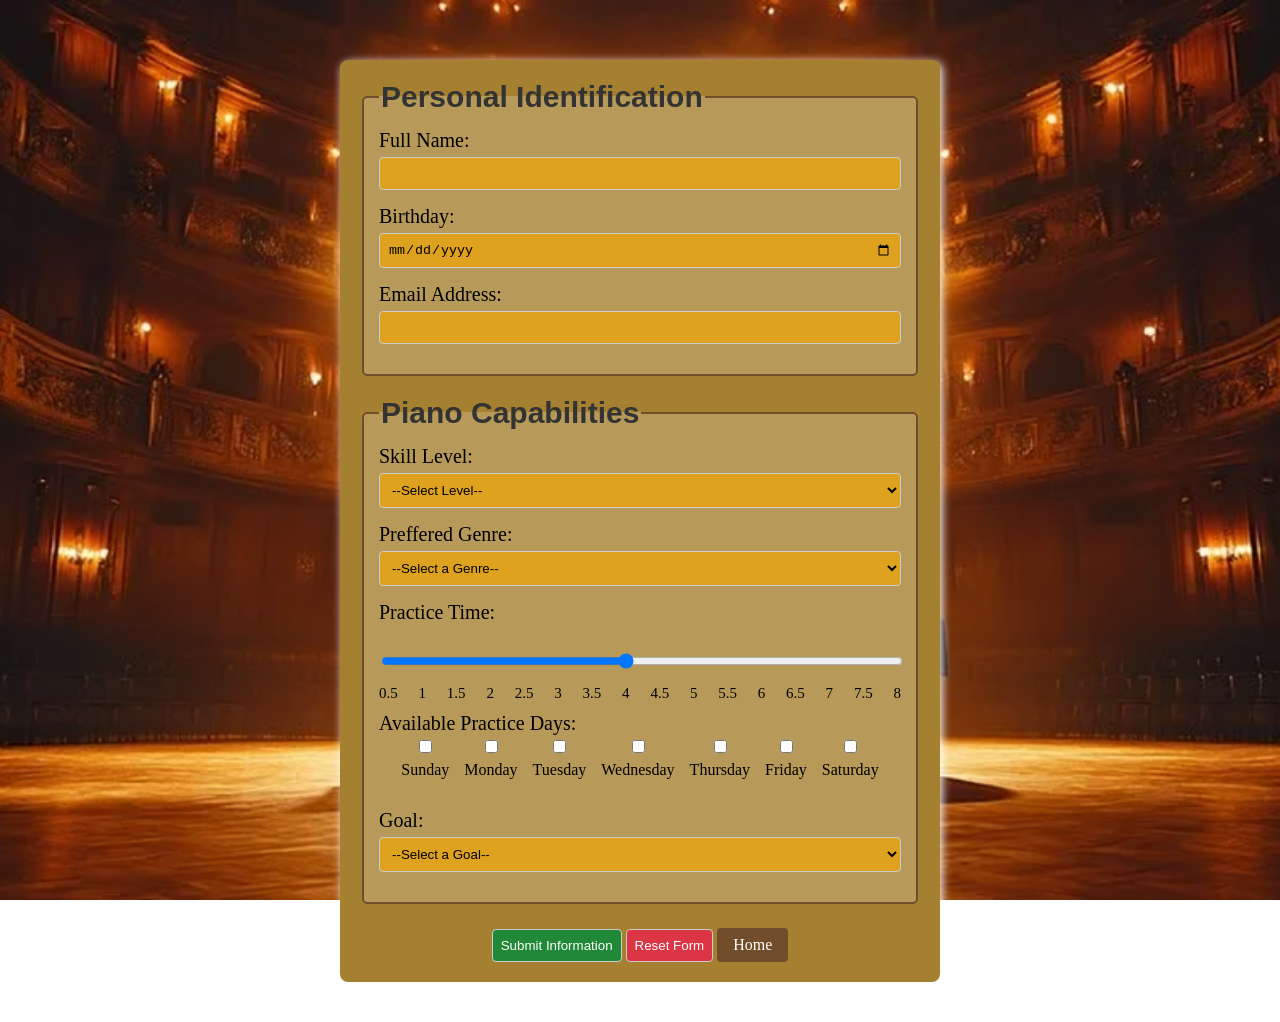
<file: ProjectPages/Page5.html>
<!DOCTYPE html>
<html lang="en">
<head>
    <meta charset="UTF-8">
    <meta name="viewport" content="width=device-width, initial-scale=1.0">
    <meta name="description" content="ProjectPages">
    <meta name="author" content="Nathan Allen Libo-on, Travis Marco Lara">
    <title>88 Keys</title>
    <link rel="icon" href="../assets/pianologo.jpg" sizes="20x20" type="image/jng">
    <link rel="stylesheet" href="pagestyles.css">
    <script src="script.js" defer></script>
    
    <meta charset="UTF-8">
    <title> Personal Head </title>


</head>
    
<body>

    <form onsubmit="saveFormData(event)" onreset="return confirmAction('reset')">
        
        <fieldset>
            <legend>Personal Identification</legend>
            <label>Full Name:
                <input type="text" name="fullName" id="full-Name" onblur="checkEmpty(this)">
            </label>
            <label>Birthday:
                <input type="date" name="birthday" id="bDay" required>
            </label>
            <label>Email Address:
                <input type="email" name="email" id="eMail" required onblur="checkEmpty(this)">
            </label>
        </fieldset>

        <fieldset>
            <legend> Piano Capabilities</legend>

    <!-- ID skill level is used in the JS program for redirection, we focus on this -->
        
            <label> Skill Level:
                <select name="skillLevel" id="skill-Level" required>
                    <option value="">--Select Level--</option>
                    <option value="BEGINNER">Beginner</option>
                    <option value="INTERMEDIATE">Intermediate</option>
                    <option value="ADVANCED">Advanced</option>
                </select>
            </label>

            <label> Preffered Genre:
                 <select name="genre" id="musicGenre" required>
                    <option value="">--Select a Genre--</option>
                    <option value="CLASSICAL">Classical</option>
                    <option value="JAZZ">Jazz</option>
                    <option value="POP">Pop</option>
                    <option value="ROCK">Rock</option>
                    <option value="COUNTRY">Country</option>
                </select>
            </label>

                <label for="practice-time">Practice Time: </label>
                <div class="slider-container">
                    <input type="range" name="practiceTime" id="practice-time" min="0.5" max="8" step="0.5" value="4" required>
                        <div class="slider-labels">
                            <span>0.5</span>
                            <span>1</span>
                            <span>1.5</span>
                            <span>2</span>
                            <span>2.5</span>
                            <span>3</span>
                            <span>3.5</span>
                            <span>4</span>
                            <span>4.5</span>
                            <span>5</span>
                            <span>5.5</span>
                            <span>6</span>
                            <span>6.5</span>
                            <span>7</span>
                            <span>7.5</span>
                            <span>8</span>
                            </div>
                </div>

            <label> Available Practice Days:
                <div class="checkbox-group">
                    <label><input type="checkbox" name="sunday" id="Sunday"> Sunday</label>
                    <label><input type="checkbox" name="monday" id="Monday"> Monday</label>
                    <label><input type="checkbox" name="tuesday" id="Tuesday"> Tuesday</label>
                    <label><input type="checkbox" name="wednesday" id="Wednesday"> Wednesday</label>
                    <label><input type="checkbox" name="thursday" id="Thursday"> Thursday</label>
                    <label><input type="checkbox" name="friday" id="Friday"> Friday</label>
                    <label><input type="checkbox" name="saturday" id="Saturday"> Saturday</label>
                </div>
            </label>

            <label>Goal:
                <select name="goal" id="musicGoal" required>
                    <option value="">--Select a Goal--</option>
                    <option value="fingers">Better Finger Techniques</option>
                    <option value="learning">Faster Learning</option>
                    <option value="sight">Improve Sight Reading</option>
                    <option value="music-theory">Learn Music Theory</option>
                    <option value="timing">Improve Timing and Rhythm</option>
                    <option value="note-recog">Improve Note Recognition</option>
                </select>
            </label>
        </fieldset>

        <div class="button-group">
            <input type="submit" onkeyup="handleSkillRedirect()" value="Submit Information">
            <input type="reset" value="Reset Form">
            <a href="../index.html" class="home-btn">Home</a>
        </div>
    </form>

</body>
</html>
</file>
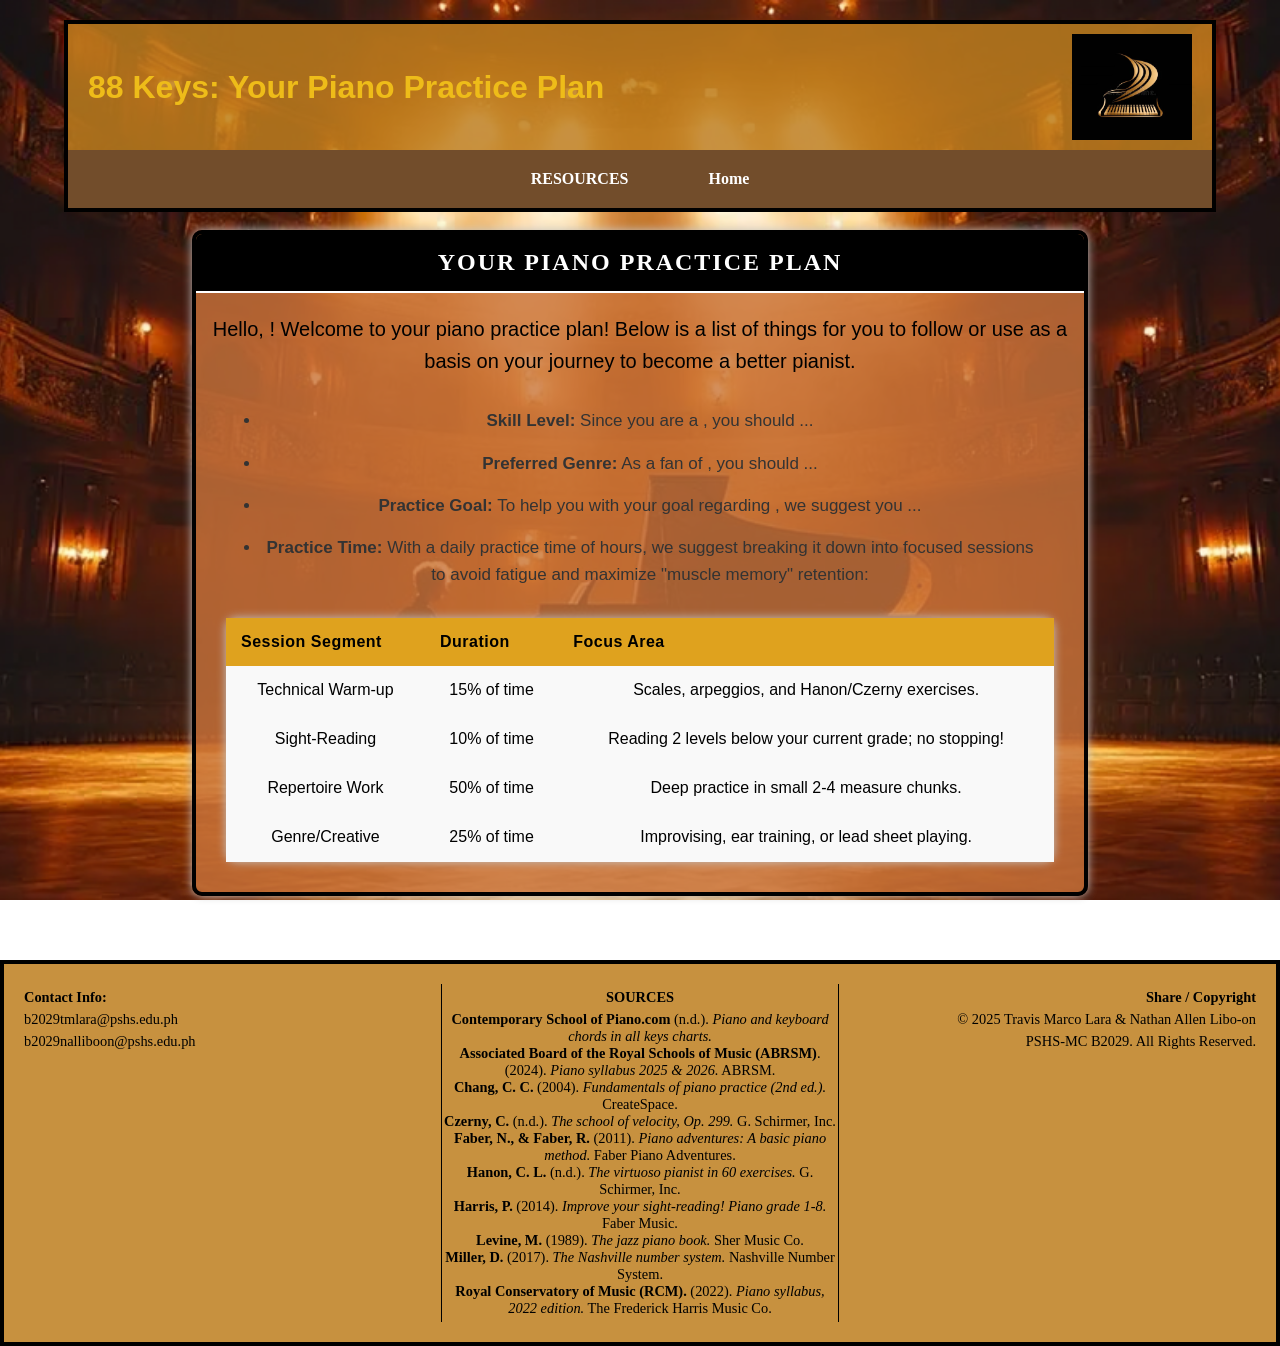
<file: ProjectPages/Page6.html>
<!DOCTYPE html>
<html lang="en">
<head>
    <meta charset="UTF-8">
    <meta name="viewport" content="width=device-width, initial-scale=1.0">
    <meta name="description" content="ProjectPages">
    <meta name="author" content="Nathan Allen Libo-on, Travis Marco Lara">
    <title>88 Keys</title>
    <link rel="icon" href="../assets/pianologo.jpg" sizes="20x20" type="image/jng">
    <link rel="stylesheet" href="pagestyles.css">
    
    <script>
        window.addEventListener('DOMContentLoaded', () => {
            // 1. DATA EXTRACTION
            const data = JSON.parse(localStorage.getItem("pianoUserData"));
            if (!data) return; // Nothing to show if localStorage is empty

            const { fullName, skillLevel, genre, practiceTime, goal } = data;

            // 2. BASIC UI UPDATES
            document.getElementById("fullName").textContent = fullName || "Pianist";
            document.getElementById("skillLevel").textContent = skillLevel || "Student";
            document.getElementById("genre").textContent = genre || "Music";
            document.getElementById("practiceTime").textContent = practiceTime || "0";
            document.getElementById("goal").textContent = (goal || "improvement").replace("-", " ");

            // 3. LOGIC FOR LEVEL EXPLANATION
            const explanLevel = document.getElementById("explanLevel");
            const lvl = skillLevel ? skillLevel.toUpperCase() : "";
            
            if (lvl === "BEGINNER") {
                explanLevel.textContent = "focus on developing proper hand arch, learning the 'thumb-tuck' technique for one-octave scales, and building basic hand independence through simple 5-finger patterns.";
            } else if (lvl === "INTERMEDIATE") {
                explanLevel.textContent = "prioritize two-octave major and minor scales, technical precision in arpeggios, and the use of syncopated pedaling to achieve a professional legato sound.";
            } else if (lvl === "ADVANCED") {
                explanLevel.textContent = "master four-octave scales in 3rds and 6ths, practice high-level finger independence through Bach fugues, and focus on weight-based tone production for expressive depth.";
            }

            // 4. LOGIC FOR GENRE EXPLANATION
            const explanGenre = document.getElementById("explanGenre");
            const gen = genre ? genre.toUpperCase() : "";

            if (gen === "CLASSICAL") {
                explanGenre.textContent = "focus on 'voicing' (bringing out the melody line over the accompaniment) and mastering specific historical articulations like Mozartian staccato.";
            } else if (gen === "JAZZ") {
                explanGenre.textContent = "dedicate your creative time to the II-V-I chord progression, practicing 'swung' eighth notes, and memorizing basic blues scales in C, F, and G.";
            } else if (gen === "POP") {
                explanGenre.textContent = "master the I-V-vi-IV chord loop in several keys and practice rhythmic LH patterns like 'octave-fifth' bass lines to support your melodies.";
            } else if (gen === "ROCK") {
                explanGenre.textContent = "work on driving rhythmic ostinatos, power chords, and energetic syncopation to keep the tempo moving.";
            } else if (gen === "COUNTRY") {
                explanGenre.textContent = "practice 'slip-note' techniques (grace notes) and steady alternating 'oom-pah' bass lines in the left hand.";
            }

            // 5. LOGIC FOR GOALS EXPLANATION
            const explanGoal = document.getElementById("explanGoal");
            const g = goal ? goal.toLowerCase() : "";

            if (g === "fingers") {
                explanGoal.textContent = "integrate 10 minutes of Hanon or Czerny velocity exercises to build the fast-twitch muscle fibers required for technical passages.";
            } else if (g === "learning") {
                explanGoal.textContent = "utilize 'chunking'—breaking the song into 2-measure segments and mastering them perfectly before moving on to the next.";
            } else if (g === "sight") {
                explanGoal.textContent = "spend a portion of your session reading music two levels below your difficulty, keeping your eyes strictly on the page without stopping for errors.";
            } else if (g === "music-theory") {
                explanGoal.textContent = "begin analyzing your current repertoire's key signatures and harmonic progressions using Roman Numeral analysis.";
            } else if (g === "timing") {
                explanGoal.textContent = "practice exclusively with a metronome at 50% of the target speed to ensure every eighth note is perfectly aligned with the beat.";
            } else if (g === "note-recog") {
                explanGoal.textContent = "drill interval recognition (3rds, 5ths, octaves) rather than individual notes to speed up your reading comprehension.";
            }
        });
    </script>
</head>

<body>
<header> 
    <h1>88 Keys: Your Piano Practice Plan</h1>
    <img src="../assets/pianologo.jpg" alt="Logo" class="right-image"> 
</header>
<nav>
    <a href="Page7.html">RESOURCES</a>
    <a href="../index.html">Home</a>
</nav>

<section class="pianoPlan">
    <div class="section-title-box">
        <h2>Your Piano Practice Plan</h2>
    </div>

    <div class="pppSection">
        <p class="intro-text">Hello, <span id="fullName"></span>! Welcome to your piano practice plan! Below is a list of things for you to follow or use as a basis on your journey to become a better pianist.</p>
        
        <ul>
            <li><b>Skill Level:</b> Since you are a <span id="skillLevel"></span>, you should <span id="explanLevel">...</span></li>
            
            <li><b>Preferred Genre:</b> As a fan of <span id="genre"></span>, you should <span id="explanGenre">...</span></li>
            
            <li><b>Practice Goal:</b> To help you with your goal regarding <span id="goal"></span>, we suggest you <span id="explanGoal">...</span></li>
            
            <li><b>Practice Time:</b> With a daily practice time of <span id="practiceTime"></span> hours, we suggest breaking it down into focused sessions to avoid fatigue and maximize "muscle memory" retention:</li>
        </ul>

        <div class="table-container">
            <table>
                <thead>
                    <tr>
                        <th>Session Segment</th>
                        <th>Duration</th>
                        <th>Focus Area</th>
                    </tr>
                </thead>
                <tbody>
                    <tr>
                        <td class="segment-name">Technical Warm-up</td>
                        <td class="duration">15% of time</td>
                        <td class="focus-area">Scales, arpeggios, and Hanon/Czerny exercises.</td>
                    </tr>
                    <tr>
                        <td class="segment-name">Sight-Reading</td>
                        <td class="duration">10% of time</td>
                        <td class="focus-area">Reading 2 levels below your current grade; no stopping!</td>
                    </tr>
                    <tr>
                        <td class="segment-name">Repertoire Work</td>
                        <td class="duration">50% of time</td>
                        <td class="focus-area">Deep practice in small 2-4 measure chunks.</td>
                    </tr>
                    <tr>
                        <td class="segment-name">Genre/Creative</td>
                        <td class="duration">25% of time</td>
                        <td class="focus-area">Improvising, ear training, or lead sheet playing.</td>
                    </tr>
                </tbody>
            </table>
        </div>
    </div>
</section>

<footer> 
    <div class="footer-col left">
        <p><b>Contact Info:</b></p>
        <p>b2029tmlara@pshs.edu.ph</p>
        <p>b2029nalliboon@pshs.edu.ph</p>
    </div>
    
    <div class="footer-col center-col" id="references">
        <p><b>SOURCES</b></p>
        <ul style="list-style: none; padding: 0;">
            <li><b>Contemporary School of Piano.com</b> (n.d.). <i>Piano and keyboard chords in all keys charts.</i></li>
            <li><b>Associated Board of the Royal Schools of Music (ABRSM)</b>. (2024). <i>Piano syllabus 2025 & 2026.</i> ABRSM.</li>
            <li><b>Chang, C. C.</b> (2004). <i>Fundamentals of piano practice (2nd ed.).</i> CreateSpace.</li>
            <li><b>Czerny, C.</b> (n.d.). <i>The school of velocity, Op. 299.</i> G. Schirmer, Inc.</li>
            <li><b>Faber, N., & Faber, R.</b> (2011). <i>Piano adventures: A basic piano method.</i> Faber Piano Adventures.</li>
            <li><b>Hanon, C. L.</b> (n.d.). <i>The virtuoso pianist in 60 exercises.</i> G. Schirmer, Inc.</li>
            <li><b>Harris, P.</b> (2014). <i>Improve your sight-reading! Piano grade 1-8.</i> Faber Music.</li>
            <li><b>Levine, M.</b> (1989). <i>The jazz piano book.</i> Sher Music Co.</li>
            <li><b>Miller, D.</b> (2017). <i>The Nashville number system.</i> Nashville Number System.</li>
            <li><b>Royal Conservatory of Music (RCM).</b> (2022). <i>Piano syllabus, 2022 edition.</i> The Frederick Harris Music Co.</li>
        </ul>
    </div>

    <div class="footer-col right">
        <p><b>Share / Copyright</b></p>
        <p>&copy; 2025 Travis Marco Lara & Nathan Allen Libo-on</p>
        <p>PSHS-MC B2029. All Rights Reserved.</p>
    </div>
</footer>
</body>
</html>
</file>
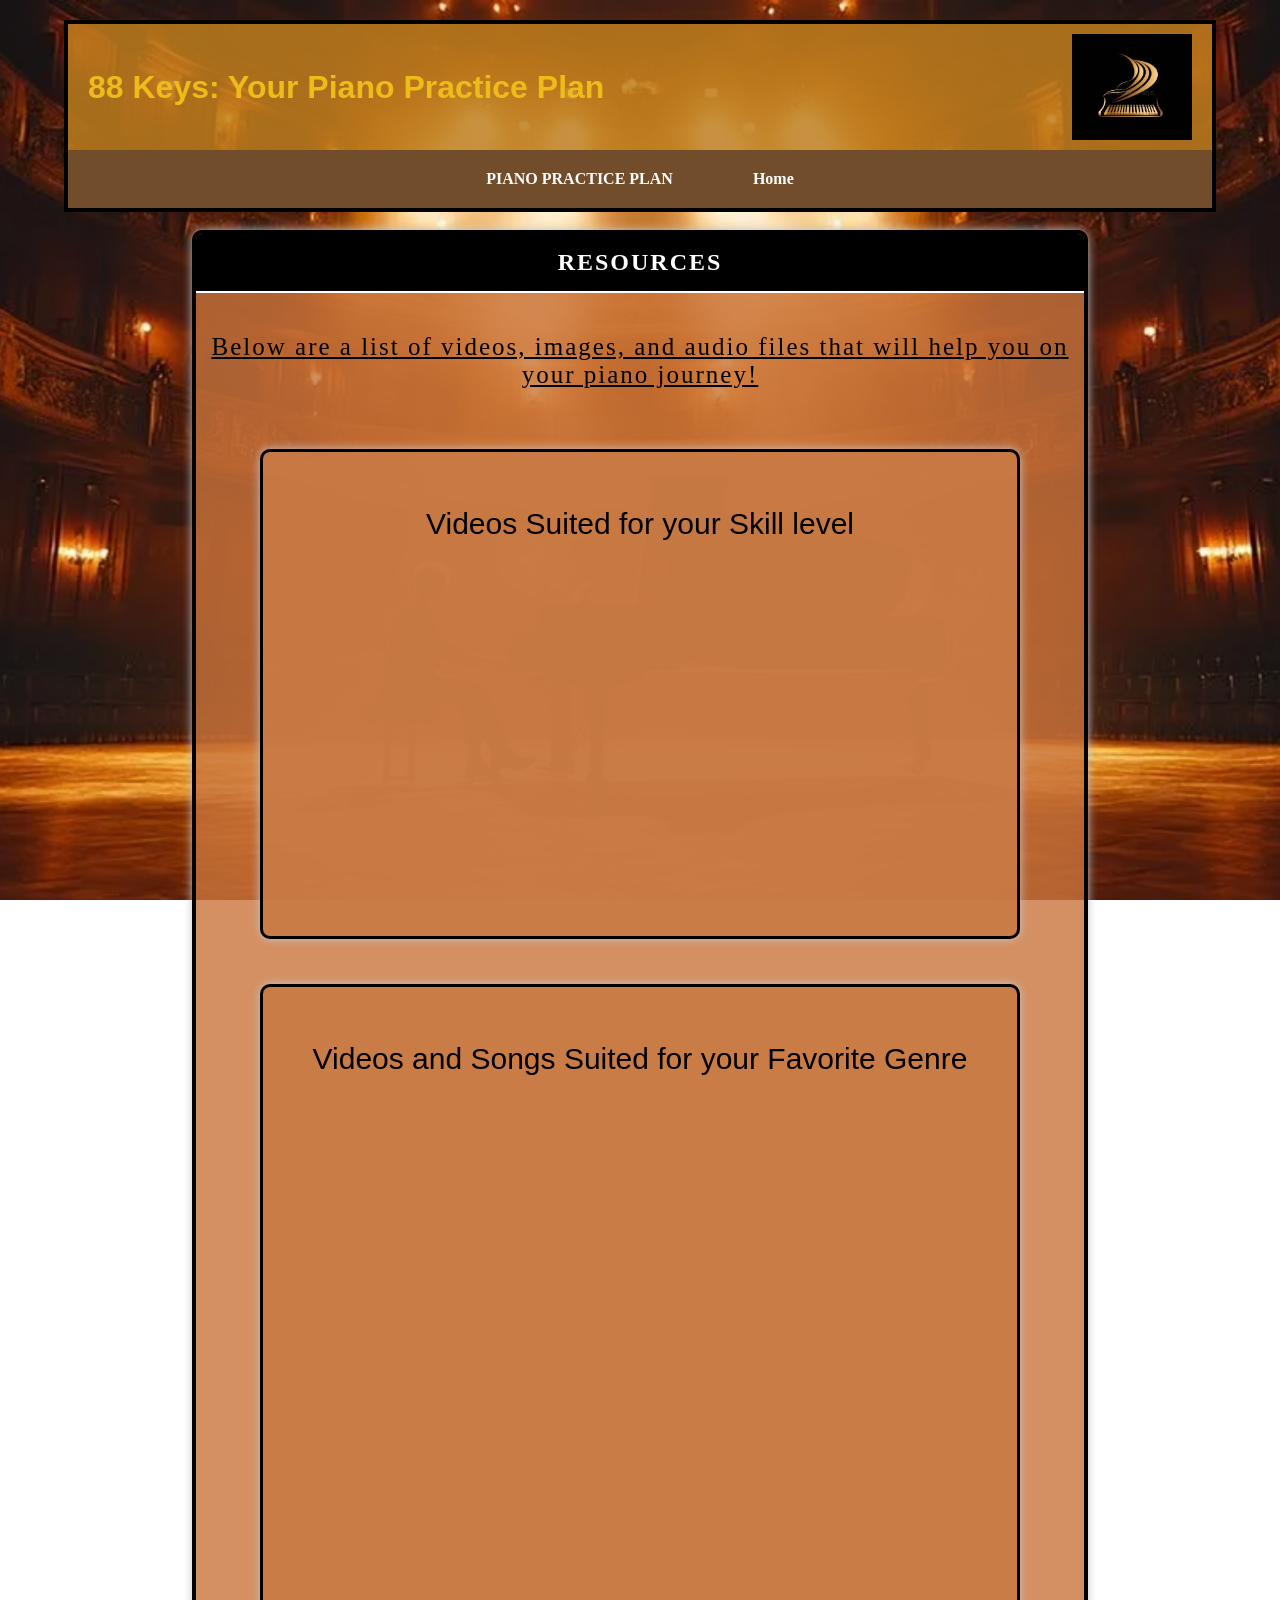
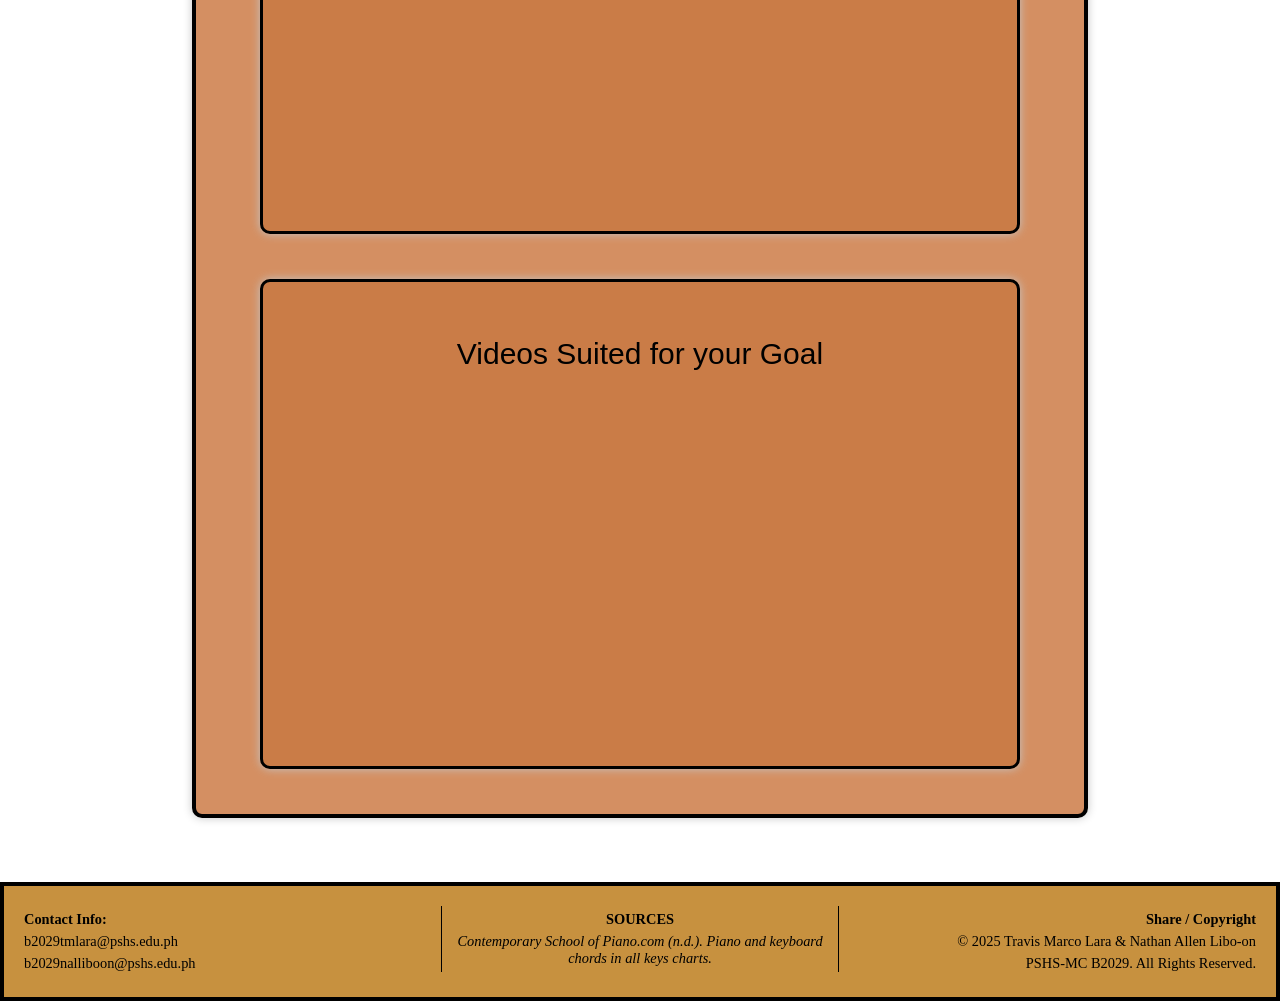
<file: ProjectPages/Page7.html>
<!DOCTYPE html>
<html lang="en">
<head>
    <meta charset="UTF-8">
    <meta name="viewport" content="width=device-width, initial-scale=1.0">
    <meta name="description" content="ProjectPages">
    <meta name="author" content="Nathan Allen Libo-on, Travis Marco Lara">
    <title>88 Keys</title>
    <link rel="icon" href="../assets/pianologo.jpg" sizes="20x20" type="image/jng">
    <link rel="stylesheet" href="pagestyles.css">
    <script src="script.js" defer></script>
    
    <meta charset="UTF-8">
    <title> Personal Head </title>

<script>
    window.addEventListener('DOMContentLoaded', () => {

    const data = JSON.parse(localStorage.getItem("pianoUserData"));
    if (!data) return;

    const { 
        fullName, 
        birthday, 
        email, 
        skillLevel, 
        genre, 
        practiceTime, 
        practiceDays,
        goal 
    } = data;

    const iframe1 = document.getElementById("video-1");
    const iframe2 = document.getElementById("video-2");
    const iframe3 = document.getElementById("video-3");
    const iframe4 = document.getElementById("video-4");
    const iframe5 = document.getElementById("video-5");
    const iframe6 = document.getElementById("video-6");
    const iframe7 = document.getElementById("video-7");
    const iframe8 = document.getElementById("video-8");
    const iframe9 = document.getElementById("video-9");
    const song1 = document.getElementById("song-1");
    const song2 = document.getElementById("song-2");
    const song3 = document.getElementById("song-3");

    if (!iframe1 || !iframe2 || !iframe3 || !iframe4 || !iframe5 || !iframe6 || !iframe7 || !iframe8 || !iframe9 || !song1 || !song2 || !song3) return;

    if (skillLevel === "BEGINNER") {
        iframe1.src = "https://www.youtube.com/embed/4SXQ_wlbWog";
        iframe2.src = "https://www.youtube.com/embed/a_kVafB-0C4";
        iframe3.src = "https://www.youtube.com/embed/tEtukfFv3Wk";
    } 
    else if (skillLevel === "INTERMEDIATE") {
        iframe1.src = "https://www.youtube.com/embed/312-_CUICv8";
        iframe2.src = "https://www.youtube.com/embed/xbTZ52bhYXM";
        iframe3.src = "https://www.youtube.com/embed/rto4hOS105A";
    } 
    else if (skillLevel === "ADVANCED") {
        iframe1.src = "https://www.youtube.com/embed/qzEChIA_DJ0";
        iframe2.src = "https://www.youtube.com/embed/UWgQrKUxVNc";
        iframe3.src = "https://www.youtube.com/embed/Wh1BN3dif98";
    }


    if (genre === "CLASSICAL") {
        iframe4.src = "https://www.youtube.com/embed/v11OJNEdIn8";
        iframe5.src = "https://www.youtube.com/embed/TwRvyyrIPM";
        iframe6.src = "https://www.youtube.com/embed/ESrNzuObudY";
        song1.src = "https://www.youtube.com/embed/aw37rJfaAt0";
        song2.src = "https://www.youtube.com/embed/xAwKsp10lRs";
        song3.src = "https://www.youtube.com/embed/AWkmg3Zq8vY";

    } 
    else if (genre === "JAZZ") {
        iframe4.src = "https://www.youtube.com/embed/mBJ9T8FVr80";
        iframe5.src = "https://www.youtube.com/embed/NB4MoWjW-Tw";
        iframe6.src = "https://www.youtube.com/embed/G_8R4SRvfao";
        song1.src = "https://www.youtube.com/embed/EKVghHyOiRE";
        song2.src = "https://www.youtube.com/embed/DNfebTjn70w";
        song3.src = "https://www.youtube.com/embed/6u-hSwzhSO4";
        
    } 
    else if (genre === "POP") {
        iframe4.src = "https://www.youtube.com/embed/8DuObSomgRk";
        iframe5.src = "https://www.youtube.com/embed/NYydGXANHJM";
        iframe6.src = "https://www.youtube.com/embed/5yJCM0nheL0";
        song1.src = "https://www.youtube.com/embed/TX-RsNGzAEU";
        song2.src = "https://www.youtube.com/embed/MsmqSPoOXko";
        song3.src = "https://www.youtube.com/embed/EEUv8fP7YtI";
    } 
    else if (genre === "ROCK") {
        iframe4.src = "https://www.youtube.com/embed/7mMQQDcVEDM";
        iframe5.src = "https://www.youtube.com/embed/i4i7U9C1Rc8";
        iframe6.src = "https://www.youtube.com/embed/shfkj1BKPS4";
        song1.src = "https://www.youtube.com/embed/lpVBnF1F0G0";
        song2.src = "https://www.youtube.com/embed/zwMl5oYr_hg";
        song3.src = "https://www.youtube.com/embed/UIkXVTC4gFI";
    } 
    else if (genre === "COUNTRY") {
        iframe4.src = "https://www.youtube.com/embed/yLW2gmL51-0";
        iframe5.src = "https://www.youtube.com/embed/BSQ91jitL1c";
        iframe6.src = "https://www.youtube.com/embed/tT-59hLd8a0";
        song1.src = "https://www.youtube.com/embed/ad7Mkp878HQ";
        song2.src = "https://www.youtube.com/embed/vb5MJi7LdXk";
        song3.src = "https://www.youtube.com/embed/143V_PsLP2Q";
    }

    if (goal === "fingers") {
        iframe7.src = "https://www.youtube.com/embed/Wh1BN3dif98";
        iframe8.src = "https://www.youtube.com/embed/U4mU0uu-0Aw";
        iframe9.src = "https://www.youtube.com/embed/5cJcLkCBrKU";
    } 
    else if (goal === "learning") {
        iframe7.src = "https://www.youtube.com/embed/hO6dDi55TYY&t=3s";
        iframe8.src = "https://www.youtube.com/embed/cxnAG8aXe5o";
        iframe9.src = "https://www.youtube.com/embed/EOs5YLcq2uE";
    } 
    else if (goal === "sight") {
        iframe7.src = "https://www.youtube.com/embed/mysy4D23RfU";
        iframe8.src = "https://www.youtube.com/embed/QrijYLUPVLc";
        iframe9.src = "https://www.youtube.com/embed/qcFrqFAt2nY";
    }
    else if (goal === "music-theory") {
        iframe7.src = "https://www.youtube.com/embed/6CFP9DF706s";
        iframe8.src = "https://www.youtube.com/embed/2RCOcEu-xLQ";
        iframe9.src = "https://www.youtube.com/embed/OtBqDgOsW1c";
    }
    else if (goal === "timing") {
        iframe7.src = "https://www.youtube.com/embed/KKNaT-XYKmw";
        iframe8.src = "https://www.youtube.com/embed/GHwwINzaWt8";
        iframe9.src = "https://www.youtube.com/embed/z_qFkd4Li_M";
    }
    else if (goal === "note-recog") {
        iframe7.src = "https://www.youtube.com/embed/Wzqa44N-sIU";
        iframe8.src = "https://www.youtube.com/embed/DDuIYk1Zo8I";
        iframe9.src = "https://www.youtube.com/embed/nl01K-yCSY8";
    }
});

</script>

</head>

<body>

<header> 
    <h1> 88 Keys: Your Piano Practice Plan</h1>
    <img src="../assets/pianologo.jpg" alt="Logo" class="right-image"> 
</header>
<nav>
    <a href="Page6.html">PIANO PRACTICE PLAN</a>
    <a href="../index.html"> Home </a>
</nav>

<section class="pianoPlan">
    <div class="section-title-box">
        <h2>Resources</h2>
    </div>

        <p class="resources-title">Below are a list of videos, images, and audio files that will help you on your piano journey!</p>

        <div class="resources">
            <p>Videos Suited for your Skill level</p>
            <div class="video-container">
                <iframe id="video-1" src="" title="YouTube video player" frameborder="0" allow="accelerometer; autoplay; clipboard-write; encrypted-media; gyroscope; picture-in-picture; web-share" allowfullscreen></iframe>
                <iframe id="video-2" src="" title="YouTube video player" frameborder="0" allow="accelerometer; autoplay; clipboard-write; encrypted-media; gyroscope; picture-in-picture; web-share" allowfullscreen></iframe>
                <iframe id="video-3" src="" title="YouTube video player" frameborder="0" allow="accelerometer; autoplay; clipboard-write; encrypted-media; gyroscope; picture-in-picture; web-share" allowfullscreen></iframe>
            </div>
        </div>

         <div class="resources">
            <p>Videos and Songs Suited for your Favorite Genre</p>
            <div class="video-container">
                <iframe id="video-4" src="" title="YouTube video player" frameborder="0" allow="accelerometer; autoplay; clipboard-write; encrypted-media; gyroscope; picture-in-picture; web-share" allowfullscreen></iframe>
                <iframe id="video-5" src="" title="YouTube video player" frameborder="0" allow="accelerometer; autoplay; clipboard-write; encrypted-media; gyroscope; picture-in-picture; web-share" allowfullscreen></iframe>
                <iframe id="video-6" src="" title="YouTube video player" frameborder="0" allow="accelerometer; autoplay; clipboard-write; encrypted-media; gyroscope; picture-in-picture; web-share" allowfullscreen></iframe>
            </div>
            <div class="song-container">
                <iframe id="song-1" src="" title="YouTube video player" frameborder="0" allow="accelerometer; autoplay; clipboard-write; encrypted-media; gyroscope; picture-in-picture; web-share" allowfullscreen></iframe>
                <iframe id="song-2" src="" title="YouTube video player" frameborder="0" allow="accelerometer; autoplay; clipboard-write; encrypted-media; gyroscope; picture-in-picture; web-share" allowfullscreen></iframe>
                <iframe id="song-3" src="" title="YouTube video player" frameborder="0" allow="accelerometer; autoplay; clipboard-write; encrypted-media; gyroscope; picture-in-picture; web-share" allowfullscreen></iframe>
            </div>
        </div>

        <div class="resources">
            <p>Videos Suited for your Goal</p>
            <div class="video-container">
                <iframe id="video-7" src="" title="YouTube video player" frameborder="0" allow="accelerometer; autoplay; clipboard-write; encrypted-media; gyroscope; picture-in-picture; web-share" allowfullscreen></iframe>
                <iframe id="video-8" src="" title="YouTube video player" frameborder="0" allow="accelerometer; autoplay; clipboard-write; encrypted-media; gyroscope; picture-in-picture; web-share" allowfullscreen></iframe>
                <iframe id="video-9" src="" title="YouTube video player" frameborder="0" allow="accelerometer; autoplay; clipboard-write; encrypted-media; gyroscope; picture-in-picture; web-share" allowfullscreen></iframe>
        </div>

</section>

<footer> 
        <div class="footer-col left">
            <p><b>Contact Info:</b></p>
            <p>b2029tmlara@pshs.edu.ph</p>
            <p>b2029nalliboon@pshs.edu.ph</p>
        </div>
        
        <div class="footer-col center-col" id="references">
            <p><b>SOURCES</b></p>
            <ul style="list-style: none; padding: 0; font-style: italic;">
                <li>Contemporary School of Piano.com (n.d.). Piano and keyboard chords in all keys charts.</li>
            </ul>
        </div>

        <div class="footer-col right">
            <p><b>Share / Copyright</b></p>
            <p>&copy; 2025 Travis Marco Lara & Nathan Allen Libo-on</p>
            <p>PSHS-MC B2029. All Rights Reserved.</p>
        </div>
    </footer>
</body>
</html>
</file>
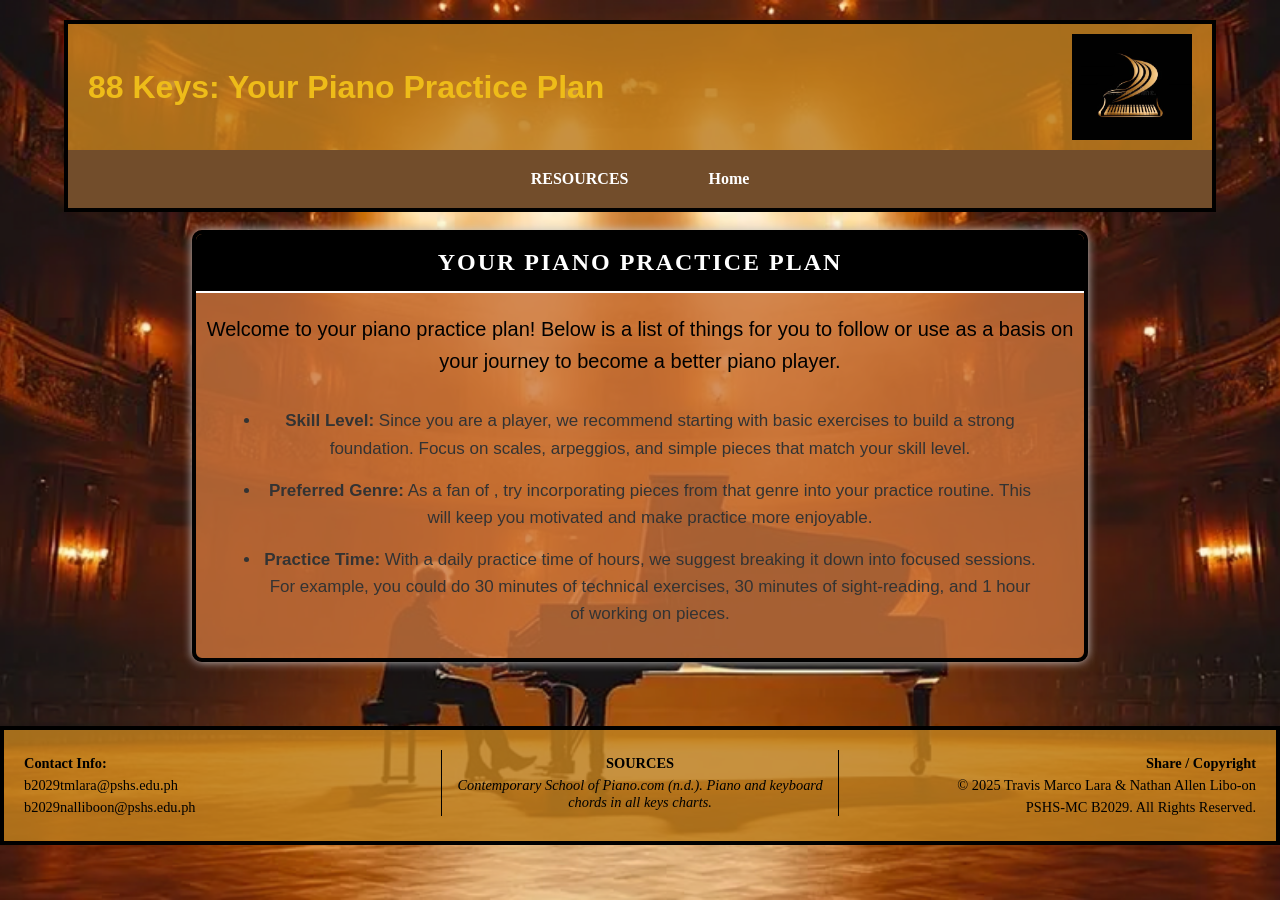
<file: ProjectPages/Page8.html>
<!DOCTYPE html>
<html lang="en">
<head>
    <meta charset="UTF-8">
    <meta name="viewport" content="width=device-width, initial-scale=1.0">
    <meta name="description" content="ProjectPages">
    <meta name="author" content="Nathan Allen Libo-on, Travis Marco Lara">
    <title>88 Keys</title>
    <link rel="icon" href="../assets/pianologo.jpg" sizes="20x20" type="image/jng">
    <link rel="stylesheet" href="pagestyles.css">
    <script src="script.js" defer></script>
    
    <meta charset="UTF-8">
    <title> Personal Head </title>

<script>
    window.addEventListener('DOMContentLoaded', () => {
    const data = JSON.parse(localStorage.getItem("pianoUserData"));
    if (!data) return; // nothing to show

    const { fullName, birthday, email, skillLevel, genre, practiceTime, practiceDays} = data;
        document.getElementById("fullName").textContent = fullName;
        document.getElementById("birthday").textContent = birthday;
        document.getElementById("email").textContent = email;
        document.getElementById("skillLevel").textContent = skillLevel;
        document.getElementById("genre").textContent = genre;
        document.getElementById("practiceTime").textContent = practiceTime;
        document.getElementById("practiceDays").textContent = practiceDays;
    })

</script>
</head>

<body>

<header> 
    <h1> 88 Keys: Your Piano Practice Plan</h1>
    <img src="../assets/pianologo.jpg" alt="Logo" class="right-image"> 
</header>
<nav>
    <a href="Page7.html">RESOURCES</a>
    <a href="../index.html"> Home </a>
</nav>

<section class="pianoPlan">
    <div class="section-title-box">
        <h2>Your Piano Practice Plan</h2>
    </div>

    <div class="pppSection">
        <p class="intro-text">Welcome <span id="fullName"></span> to your piano practice plan! Below is a list of things for you to follow
        or use as a basis on your journey to become a better piano player.</p>
        <ul>
            <li><b>Skill Level:</b> Since you are a <span id="skillLevel"></span> player, we recommend starting with basic exercises to build a strong foundation. Focus on scales, arpeggios, and simple pieces that match your skill level.</li>
            <li><b>Preferred Genre:</b> As a fan of <span id="genre"></span>, try incorporating pieces from that genre into your practice routine. This will keep you motivated and make practice more enjoyable.</li>
            <li><b>Practice Time:</b> With a daily practice time of <span id="practiceTime"></span> hours, we suggest breaking it down into focused sessions. For example, you could do 30 minutes of technical exercises, 30 minutes of sight-reading, and 1 hour of working on pieces.</li>
        </ul>
    </div>

</section>

<footer> 
        <div class="footer-col left">
            <p><b>Contact Info:</b></p>
            <p>b2029tmlara@pshs.edu.ph</p>
            <p>b2029nalliboon@pshs.edu.ph</p>
        </div>
        
        <div class="footer-col center-col" id="references">
            <p><b>SOURCES</b></p>
            <ul style="list-style: none; padding: 0; font-style: italic;">
                <li>Contemporary School of Piano.com (n.d.). Piano and keyboard chords in all keys charts.</li>
            </ul>
        </div>

        <div class="footer-col right">
            <p><b>Share / Copyright</b></p>
            <p>&copy; 2025 Travis Marco Lara & Nathan Allen Libo-on</p>
            <p>PSHS-MC B2029. All Rights Reserved.</p>
        </div>
    </footer>
</body>
</html>
</file>
<file: styles.css>
* {
    box-sizing: border-box;
}

header {
    background-color: rgba(190, 126, 30, 0.849); 
    border: 4px solid black;
    width: auto;
    padding: 10px 20px;
    margin-left: 20px;
    margin-right: 20px;
    margin-bottom: 20px;
    display: flex;              /* Use flexbox for easy alignment */
    justify-content: space-between; /* Space between text and image */
    align-items: center;        /* Vertically center items */
    font-family: 'Gill Sans', 'Gill Sans MT', Calibri, 'Trebuchet MS', sans-serif;
    color: rgb(238, 188, 25);
}  


    /* Style the image */
header img {
    width: 120px;   /* Change width */
    height: auto;   /* Keep aspect ratio */
    object-fit: contain; /* Prevent distortion */
}

body {
    background-image: url("./assets/background.png");
    background-repeat: no-repeat;
    background-size: cover;
    background-position: center;
    background-attachment: fixed;
    display: flex;
    flex-direction: column;
    align-items: stretch;
}

.index-container {
    border-radius: 10px;
    padding: 0;
    box-shadow: 0 0 10px rgba(197,197,197);
    text-align: center;
    background-color: rgba(202, 116, 59, 0.507);
    border: 4px solid black;
    height: auto; 
    width: 80%;
    margin: 5vh auto; 
    overflow: hidden;
    align-items: center;
    display: block;
    flex-direction: column;
}

.section-title-box {
    background-color: black;
    color: white;
    padding: 10px;
    border-bottom: 2px solid white;
}

/* Style Section for Website Explanation (Travs) */
.explainSection { 
    border-radius: 10px;
    border: 3px solid black;
    padding: 25px; 
    box-shadow: 0 0 10px rgba(197,197,197);
    text-align: center;
    align-items: center;
    width: auto;
    background-color: rgba(202, 122, 69, 0.911);
    margin-left: 5vw;
    margin-right: 5vw;
    margin-top: 5vh;
    margin-bottom: 5vh;
    font-family: 'Trebuchet MS', 'Lucida Sans Unicode', 'Lucida Grande', 'Lucida Sans', Arial, sans-serif;
}

.firstPage {
    /* Use Flexbox to align the black and empty boxes horizontally */
    display: flex;
    align-items: center;
    align-content: center;
    height: 300px; /* Defines the height of the row/unit */
    width: 100%;
    clear: both; 
    background-color: rgb(180, 126, 45);
    border: 3px solid black;
    border-radius: 10px;
    padding: 25px; 
    margin-bottom: 30px;
    box-shadow: 0 0 10px rgba(197,197,197);
}

.secondPage {
    /* Use Flexbox to align the black and empty boxes horizontally */
    display: flex;
    align-items: center;
    height: 300px; /* Defines the height of the row/unit */
    width: 100%;
    clear: both; 
    background-color: rgb(180, 126, 45);
    border: 3px solid black;
    border-radius: 10px;
    padding: 25px; 
    margin-bottom: 30px;
    box-shadow: 0 0 10px rgba(197,197,197);
}

.thirdPage {
    /* Use Flexbox to align the black and empty boxes horizontally */
    display: flex;
    align-items: center;
    height: 300px; /* Defines the height of the row/unit */
    width: 100%;
    clear: both; 
    background-color: rgb(180, 126, 45);
    border: 3px solid black;
    border-radius: 10px;
    padding: 25px; 
    margin-bottom: 30px;
    box-shadow: 0 0 10px rgba(197,197,197);
}

.fourthPage {
    /* Use Flexbox to align the black and empty boxes horizontally */
    display: flex;
    align-items: center;
    height: 300px; /* Defines the height of the row/unit */
    width: 100%;
    clear: both; 
    background-color: rgb(180, 126, 45);
    border: 3px solid black;
    border-radius: 10px;
    padding: 25px; 
    margin-bottom: 30px;
    box-shadow: 0 0 10px rgba(197,197,197);
}

.container {
    /* Create a 2x2 grid */
    display: grid;
    grid-template-columns: 1fr 1fr; /* Two equal columns */
    grid-template-rows: auto auto; /* Two rows */
    gap: 100px; /* Space between the four units */
    margin: 40px auto;
    width: 90%;
    max-width: 1000px;
}

/* Styling for the Black Blocks */
.black-box {
    background-color: rgb(218, 148, 44);
    color: white;
    height: 100%;
    width: 35%; /* Set the width for the descriptive black block */
    text-align: left;
    padding: 15px 10px;
    display: flex;
    flex-direction: column;
    justify-content: center;
    align-items: flex-start;
    padding: 10px;
    box-sizing: border-box;
}

.black-box.right-align{
    /* Adjust text alignment for black boxes on the right side */
    align-items: flex-end;
    text-align: right;
    display: flex;
} 

.page-description {
    font-size: 20px;
    font-weight: bold;
    color: rgb(0, 0, 0);
}

/* Styling for the Empty Blocks */
.empty-box {
    /* Creates the white box with the crossed lines */
    background-color: rgb(255, 255, 255);
    width: 65%; /* Fills the remaining space */
    position: relative; 
    display: flex;
    height: 100%;
    flex-direction: column;
    justify-content: center;
    align-items: flex-start;
    padding: 10px;
    box-sizing: border-box;
}

.empty-box img {
    object-fit: contain; /* Ensure the image fits within the box without distortion */
    height: 100%;
    width: 80%;
    display: flex;
    margin: auto;
    justify-content: center;
}

/* Specific alignment for Page 3 and Page 4 */
.page-unit:nth-child(2),
.page-unit:nth-child(4) {
    /* Reverse the order of boxes for the right column (Page 3 & 4) */
    flex-direction: row-reverse;
}

footer {
    background-color: rgba(190, 126, 30, 0.849); 
    border: 4px solid black;
    width: auto;
    height: auto;
    padding: 10px;
    margin-top: 20px;
    text-align: center;
    font-family: 'Times New Roman', Times, serif;
}

.pageButton {
    background-color: #c5732f; /* Brown background */
    border: none;             /* Remove default border */
    padding: 15px 32px;       /* Space inside the button */
    text-align: center;       /* Center the text */
    display: inline-block;    /* Allows padding/margin/width to work well */
    font-size: 20px;          /* Increase font size */
    cursor: pointer;          /* Change mouse cursor to a hand */
    border-radius: 10px;       /* Rounded corners */
    transition-duration: 0.5s; /* Smooth transition for hover effects */
}

.pageButton a {
    color: rgb(0, 0, 0); /* Ensure links inside buttons are white */
    text-decoration: none; /* Remove underline from links */
    font-family: 'Gill Sans', 'Gill Sans MT', Calibri, 'Trebuchet MS', sans-serif;
}

.pageButton:hover {
    background-color: rgb(221, 174, 102);
    transform: scale(1.1);
}

.pageButton:focus {
    outline: none; /* Remove default focus outline for custom styling */
    box-shadow: 0 0 0 4px #5a01a7; /* Add a custom focus ring for accessibility */
}

.firstPage:hover, .secondPage:hover, .thirdPage:hover, .fourthPage:hover, .sixthPage:hover, .seventhPage:hover {
    box-shadow: 0 0 15px rgba(255, 255, 255, 0.8); /* Glow effect on hover */
    transform: scale(1.05); /* Slightly enlarge the box on hover */
    transition: transform 0.3s, box-shadow 0.3s; /* Smooth transition for hover effects */
}

.caption {
    text-align: center;
    font-style: italic;
    font-size: 10px;
    margin-top: auto;
}

.visitButton {
    background-color: #b47038; /* Brown background */
    border: none;             /* Remove default border */
    padding: 15px 32px;       /* Space inside the button */
    text-align: center;       /* Center the text */
    text-decoration: none;    /* Remove underline (if using <a> tag) */
    display: inline-block;    /* Allows padding/margin/width to work well */
    font-size: 30px;          /* Increase font size */
    font-family: 'Gill Sans', 'Gill Sans MT', Calibri, 'Trebuchet MS', sans-serif;
    color: black; /* Ensure text color is black */
    cursor: pointer;          /* Change mouse cursor to a hand */
    border-radius: 10px;       /* Rounded corners */
    transition-duration: 0.5s; /* Smooth transition for hover effects */
    margin: 10px;
    width: 300px;
}

.visitButton:hover {
    background-color: rgb(221, 174, 102);
    transform: scale(1.1);
}

.containerPPP {
    /* Create a 2x2 grid */
    display: grid;
    grid-template-columns: 1fr 1fr; /* Two equal columns */
    grid-template-rows: auto auto; /* Two rows */
    gap: 5%; /* Space between the four units */
    margin: 40px auto;
    width: 90%;
    max-width: 1000px;
}

.sixthPage {
    /* Use Flexbox to align the blacks and empty boxes horizontally */
    display: flex;
    align-items: center;
    align-content: center;
    height: 80%; /* Defines the height of the row/unit */
    width: 90%;
    clear: both; 
    background-color: rgb(180, 126, 45);
    border: 3px solid black;
    border-radius: 10px;
    padding: 25px; 
    margin-bottom: 30px;
    box-shadow: 0 0 10px rgba(197,197,197);
}

.seventhPage {
    /* Use Flexbox to align the black and empty boxes horizontally */
    display: flex;
    align-items: center;
    height: 80%; /* Defines the height of the row/unit */
    width: 90%;
    clear: both; 
    background-color: rgb(180, 126, 45);
    border: 3px solid black;
    border-radius: 10px;
    padding: 25px; 
    margin-bottom: 30px;
    box-shadow: 0 0 10px rgba(197,197,197);
}

.ppp-box {
    background-color: rgb(218, 148, 44);
    color: white;
    height: 100%;
    width: 100%; /* Set the width for the descriptive black block */
    text-align: left;
    padding: 15px 10px;
    display: flex;
    flex-direction: column;
    justify-content: center;
    padding: 10px;
    box-sizing: border-box;
}

.ppppage-description {
    font-size: 25px;
    font-weight: bold;
    color: rgb(0, 0, 0);
    margin:auto;
}

.ppppageButton {
    display: block;          /* Important */
    width: fit-content;      /* So margin auto works */
    margin: 0 auto;          /* Center horizontally */
    background-color: #c5732f;
    border: none;
    padding: 15px 32px;
    text-align: center;
    font-size: 20px;
    cursor: pointer;
    border-radius: 10px;
    transition-duration: 0.5s;
    text-decoration: none;
    color: black;
    font-family: 'Gill Sans', 'Gill Sans MT', Calibri, 'Trebuchet MS', sans-serif;
}

.ppppageButton a {
    color: rgb(0, 0, 0); /* Ensure links inside buttons are white */
    text-decoration: none; /* Remove underline from links */
    font-family: 'Gill Sans', 'Gill Sans MT', Calibri, 'Trebuchet MS', sans-serif;
}

.ppppageButton:hover {
    background-color: rgb(221, 174, 102);
    transform: scale(1.1);
}

.ppppageButton:focus {
    outline: none; /* Remove default focus outline for custom styling */
    box-shadow: 0 0 0 4px #5a01a7; /* Add a custom focus ring for accessibility */
}
</file>
<file: ProjectPages/pagestyles.css>
header {
    background-color: rgba(190, 126, 30, 0.849);
    border: 4px solid black;
    border-bottom: none;   /* 👈 Important */
    padding: 10px 20px;
    display: flex;
    justify-content: space-between;
    align-items: center;
    font-family: 'Gill Sans', 'Gill Sans MT', Calibri, 'Trebuchet MS', sans-serif;
    color: rgb(238, 188, 25);
    margin-left: 5vw; /* Remove default margin */
    margin-right: 5vw; /* Remove default margin */
}

    /* Style the image */
header img {
    width: 120px;   /* Change width */
    height: auto;   /* Keep aspect ratio */
    object-fit: contain; /* Prevent distortion */
}

body {
    background-image: url("../assets/background.png");
    background-repeat: no-repeat;
    background-size: cover;
    background-position: center;
    background-attachment: fixed;
    display: flex;
    flex-direction: column;
    align-items: stretch;   /* makes header full width */
    margin: 0;              /* remove default browser margin */
    padding-top: 20px;
}

/* Basic page resets */
* {
    box-sizing: border-box;
}
/* Main container for context */
.main-container {
    background-color: #fff;
    width: 90%;
    max-width: 1000px;
    border: 2px solid black; /* Thick border per wireframe */
    padding: 20px;
}

.historySection {
   border-radius: 10px;
    box-shadow: 0 0 10px rgba(197,197,197);
    width: auto;
    background-color: rgba(202, 116, 59, 0.8);
    border: 4px solid black;
    margin-right: 15vw;
    margin-left: 15vw;
    margin-bottom: 5vh;
    box-sizing: border-box;    
    text-align: center;      /* fixes float alignment */
    overflow: hidden;
    font-family: 'Trebuchet MS', 'Lucida Sans Unicode', 'Lucida Grande', 'Lucida Sans', Arial, sans-serif;
} 


/* The black "History" header block */
.history-header-block {
    background-color: #000;
    color: #fff;
    text-align: center;
    width: 50%;
    margin: 0 auto 40px auto; /* Center horizontally, margin bottom for spacing */
}

.history-header-block h2 {
    margin: 0;
    text-transform: uppercase;
}

.section-title-box {
    background-color: black;
    color: white;
    padding: 15px;
    border-bottom: 2px solid white;
    letter-spacing: 2px;
    font-family: 'Times New Roman', Times, serif;
}

.section-title-box h2 {
    margin: 0;
    text-transform: uppercase;
}

.content-container {
    padding: 25px;
    text-align: left;
    font-family: 'Trebuchet MS', 'Lucida Sans Unicode', 'Lucida Grande', 'Lucida Sans', Arial, sans-serif;
}

.history-block {
    margin-bottom: 30px;
    border-bottom: 1px dashed black;
    padding-bottom: 20px;
}
.history-content-layout {
    display: flex;
    justify-content: space-between;
    gap: 40px; /* Space between the left and right columns */
}

#piano-container {
            position: relative;
            width: 1300px;
            height: 300px;
            border: 1px solid #333;
            background-color: #000;
            margin: 0 auto;
            margin-bottom: 10vh;
        }

        .key {
            position: absolute;
            cursor: pointer;
            box-sizing: border-box;
            transition: background-color 0.1s ease;
        }

        .key.white {
            width: 25px;
            height: 100%;
            background-color: #fff;
            border: 1px solid #ccc;
            border-top: none;
            border-left: none; 
            z-index: 1;
        }

        .key.black {
            width: 16px;
            height: 60%;
            background-color: #000;
            border: 1px solid #333;
            z-index: 2;
            box-shadow: 0 0 5px rgba(0, 0, 0, 0.5);
        }

        .key.pressed.white {
            background-color: #ccc;
            box-shadow: inset 0 0 10px rgba(0, 0, 0, 0.3);
        }

        .key.pressed.black {
            background-color: #444;
            box-shadow: inset 0 0 10px rgba(255, 255, 255, 0.3);
        }

/* --- Layout for the 3 Containers --- */

.column {
    width: 45%; /* Columns take up slightly less than half each */
}

/* Right column specific styles to vertically center its single item */
.right-column {
    display: flex;
    flex-direction: column;
    justify-content: center;
}

/* Wrapper for a single pair (Image X box + Description box) */
.content-item {
    margin-bottom: 40px; /* Spacing between vertical items on the left */
    width: 90%; /* Keep items slightly narrower than their column width */
}

/* Remove margin from the last item so it sits flush */
.left-column .content-item:last-child {
    margin-bottom: 0;
}

/* --- The Image Placeholder "X" Box --- */
.image-placeholder-x {
    width: 100%;
    height: 120px; /* Fixed height for the image placeholders */
    background-color: #fff;
    border: 1px solid #000;
    margin-bottom: 5px; /* Small gap between image box and description */
    position: relative;
    /* Using gradients to draw the corner-to-corner X */
    background: 
        linear-gradient(to top left,
            transparent calc(50% - 1px),
            black 50%,
            transparent calc(50% + 1px)
        ),
        linear-gradient(to top right,
            transparent calc(50% - 1px),
            black 50%,
            transparent calc(50% + 1px)
        );
    background-color: #fff; /* Ensure bg is white behind lines */
}

/* --- The Black Description Box --- */
.description-box {
    background-color: #000;
    color: #fff;
    padding: 10px 15px;
    text-align: center;
    font-weight: bold;
    /* Assuming the description box is slightly narrower than the image box in wireframe */
    width: 100%; 
}

.explanSection { 
    border-radius: 10px;
    padding: 0;
    box-shadow: 0 0 10px rgba(197,197,197);
    text-align: center;
    background-color: rgba(202, 116, 59, 0.8);
    border: 4px solid black;
    height: auto; 
    margin-right: 15vw;
    margin-left: 15vw;
    margin-bottom: 5vw;
    overflow: hidden;
    font-family: 'Trebuchet MS', 'Lucida Sans Unicode', 'Lucida Grande', 'Lucida Sans', Arial, sans-serif;
} 

.explanSection2 { 

    border-radius: 10px;
    padding: 25px; 
    box-shadow: 0 0 10px rgba(197,197,197);
    width: auto;
    background-color: rgba(202, 116, 59, 0.8);
    border: 4px solid black;
    margin: 10vh auto;
    box-sizing: border-box;    
    text-align: center;      /* fixes float alignment */
    overflow: hidden;}

.centered-diagram-image{
    display: block;
    max-width: 100%;       /* never exceed section width */
    max-height: 100%;      /* never exceed section height */
    height: 300px;
    width: 300px;
    margin: 0 auto;       /* center horizontally */
    object-fit: contain;   /* keep proportions */
}


/* Footer */
footer {
    background-color: rgba(190, 126, 30, 0.85); 
    border: 4px solid black;
    padding: 20px;
    margin-top: auto; 
    font-family: 'Times New Roman', Times, serif;
    display: flex;
    justify-content: space-between;
    align-items: flex-start;
    flex-wrap: wrap; 
    gap: 20px;
}

.footer-col {
    flex: 1;
    min-width: 200px;
    font-size: 0.9em;
}

.footer-col.center-col {
    text-align: center;
    border-left: 1px solid black;
    border-right: 1px solid black;
}

.footer-col.right {
    text-align: right;
}

.footer-col.left {
    text-align: left;
}

.footer-col p, .footer-col ul {
    margin: 5px 0;
}

.description-box-page2-1 {
    background-color: #dfa21e;
    color: #000000;
    padding: 10px;
    font-weight: bold;
    width: 300px;
    float: left;
    margin-left: 20px;
    margin-bottom: 20px;
    text-align: left;    
    border-radius: 10px;
    max-width: 100%;       /* never exceed section width */
    max-height: 100%;
    object-fit: contain;
    box-shadow: 0 0 10px rgba(197,197,197);
}
.description-box-page2-2 {
    background-color: #dfa21e;
    color: #000000;
    padding: 10px 15px;
    font-weight: bold;
    width: 300px;
    float: right;
    margin-right: 20px; 
    text-align: left;    
    border-radius: 10px;
    max-width: 100%;       /* never exceed section width */
    max-height: 100%;
    box-sizing: border-box;
    box-shadow: 0 0 10px rgba(197,197,197);
}

.caption {
    text-align: center;
    font-style: italic;
    font-size: 20px;
    margin-top: auto;
}

nav {
    background-color: #724d2b;
    border: 4px solid black;
    border-top: none;   /* 👈 Connects to header */
    padding: 10px 0;
    display: flex;
    justify-content: center;
    gap: 40px;
    margin-left: 5vw;
    margin-right: 5vw;
    margin-bottom: 2vh;
    position: sticky;
    top: 0;
    z-index: 1000; /* Ensure it stays above other content when scrolling */
}

nav a {
    color: white;
    text-decoration: none;
    padding: 10px 20px;
    font-weight: bold;
    transition: background-color 0.3s;
}

nav a:hover {
    background-color: #a00;
}

   /* Navigation: Stack links vertically */
    nav a:last-child {
        border-bottom: none;
    }

.majorChordsSection { 
    border-radius: 10px;
    box-shadow: 0 0 10px rgba(197,197,197);
    width: auto;
    background-color: rgba(202, 116, 59, 0.8);
    border: 4px solid black;
    margin-right: 15vw;
    margin-left: 15vw;
    margin-bottom: 5vh;
    box-sizing: border-box;    
    text-align: center;      /* fixes float alignment */
    overflow: hidden;
    font-family: 'Trebuchet MS', 'Lucida Sans Unicode', 'Lucida Grande', 'Lucida Sans', Arial, sans-serif;
}
.majorChordsSection h3 {
    margin: 10px;
}
.minorChordsSection { 
    border-radius: 10px;
    box-shadow: 0 0 10px rgba(197,197,197);
    width: auto;
    background-color: rgba(202, 116, 59, 0.8);
    border: 4px solid black;
    margin-right: 15vw;
    margin-left: 15vw;
    margin-bottom: 5vh;
    box-sizing: border-box;    
    text-align: center;      /* fixes float alignment */
    overflow: hidden;
    font-family: 'Trebuchet MS', 'Lucida Sans Unicode', 'Lucida Grande', 'Lucida Sans', Arial, sans-serif;
}
.minorChordsSection h3 {
    margin: 10px;
}

.row1 {
    display: flex;               /* put children in a row */
    justify-content: space-between; /* space them evenly */
    align-items: flex-start;     /* align headings/images at the top */
    gap: 20px;                   /* optional spacing between items */
    flex-wrap: wrap;             /* allows wrapping on smaller screens */
    margin: 10px;
}

.row1 > div {
    flex: 1 1 30%;               /* grow/shrink, take ~30% of container */
    text-align: center;          /* center the heading and image */
    box-sizing: border-box;
}

.row1 img {
    max-width: 100%;             /* image fits within its div */
    width: 200px;
    height: auto;                /* maintain aspect ratio */
    display: block;
    margin: 0 auto;              /* center image */
}

.row2 {
    display: flex;               /* put children in a row */
    justify-content: space-between; /* space them evenly */
    align-items: flex-start;     /* align headings/images at the top */
    gap: 20px;                   /* optional spacing between items */
    flex-wrap: wrap;             /* allows wrapping on smaller screens */
    margin: 10px;
}

.row2 > div {
    flex: 1 1 30%;               /* grow/shrink, take ~30% of container */
    text-align: center;          /* center the heading and image */
    box-sizing: border-box;
}

.row2 img {
    max-width: 100%;             /* image fits within its div */
    width: 200px;
    height: auto;                /* maintain aspect ratio */
    display: block;
    margin: 0 auto;              /* center image */
}
.row3 {
    display: flex;               /* put children in a row */
    justify-content: space-between; /* space them evenly */
    align-items: flex-start;     /* align headings/images at the top */
    gap: 20px;                   /* optional spacing between items */
    flex-wrap: wrap;             /* allows wrapping on smaller screens */
    margin: 10px;
}

.row3 > div {
    flex: 1 1 30%;               /* grow/shrink, take ~30% of container */
    text-align: center;          /* center the heading and image */
    box-sizing: border-box;
}

.row3 img {
    max-width: 100%;             /* image fits within its div */
    width: 200px;
    height: auto;                /* maintain aspect ratio */
    display: block;
    margin: 0 auto;              /* center image */
}
.row4 {
    display: flex;               /* put children in a row */
    justify-content: space-between; /* space them evenly */
    align-items: flex-start;     /* align headings/images at the top */
    gap: 20px;                   /* optional spacing between items */
    flex-wrap: wrap;             /* allows wrapping on smaller screens */
    margin: 10px;
}

.row4 > div {
    flex: 1 1 30%;               /* grow/shrink, take ~30% of container */
    text-align: center;          /* center the heading and image */
    box-sizing: border-box;
}

.row4 img {
    max-width: 100%;             /* image fits within its div */
    width: 200px;
    height: auto;                /* maintain aspect ratio */
    display: block;
    margin: 0 auto;              /* center image */
}
.cMAJOR:hover {
    transform: scale(1.05);
    transition: transform 0.3s;
    background-color: rgba(202, 116, 59, 0.856);
    border-radius: 10px;
}

.cdMAJOR:hover {
    transform: scale(1.05);
    transition: transform 0.3s;
    background-color: rgba(202, 116, 59, 0.856);
    border-radius: 10px;
}

.dMAJOR:hover {
    transform: scale(1.05);
    transition: transform 0.3s;
    background-color: rgba(202, 116, 59, 0.856);
    border-radius: 10px;
}

.deMAJOR:hover {
    transform: scale(1.05);
    transition: transform 0.3s;
    background-color: rgba(202, 116, 59, 0.856);
    border-radius: 10px;
}

.eMAJOR:hover {
    transform: scale(1.05);
    transition: transform 0.3s;
    background-color: rgba(202, 116, 59, 0.856);
    border-radius: 10px;
}

.fMAJOR:hover {
    transform: scale(1.05);
    transition: transform 0.3s;
    background-color: rgba(202, 116, 59, 0.856);
    border-radius: 10px;
}

.fgMAJOR:hover {
    transform: scale(1.05);
    transition: transform 0.3s;
    background-color: rgba(202, 116, 59, 0.856);
    border-radius: 10px;
}

.gMAJOR:hover {
    transform: scale(1.05);
    transition: transform 0.3s;
    background-color: rgba(202, 116, 59, 0.856);
    border-radius: 10px;
}

.gaMAJOR:hover {
    transform: scale(1.05);
    transition: transform 0.3s;
    background-color: rgba(202, 116, 59, 0.856);
    border-radius: 10px;
}

.aMAJOR:hover {
    transform: scale(1.05);
    transition: transform 0.3s;
    background-color: rgba(202, 116, 59, 0.856);
    border-radius: 10px;
}

.abMAJOR:hover {
    transform: scale(1.05);
    transition: transform 0.3s;
    background-color: rgba(202, 116, 59, 0.856);
    border-radius: 10px;
}

.bMAJOR:hover {
    transform: scale(1.05);
    transition: transform 0.3s;
    background-color: rgba(202, 116, 59, 0.856);
    border-radius: 10px;
}

.cMINOR:hover {
    transform: scale(1.05);
    transition: transform 0.3s;
    background-color: rgba(202, 116, 59, 0.856);
    border-radius: 10px;
}

.cdMINOR:hover {
    transform: scale(1.05);
    transition: transform 0.3s;
    background-color: rgba(202, 116, 59, 0.856);
    border-radius: 10px;
}

.dMINOR:hover {
    transform: scale(1.05);
    transition: transform 0.3s;
    background-color: rgba(202, 116, 59, 0.856);
    border-radius: 10px;
}

.deMINOR:hover {
    transform: scale(1.05);
    transition: transform 0.3s;
    background-color: rgba(202, 116, 59, 0.856);
    border-radius: 10px;
}

.eMINOR:hover {
    transform: scale(1.05);
    transition: transform 0.3s;
    background-color: rgba(202, 116, 59, 0.856);
    border-radius: 10px;
}

.fMINOR:hover {
    transform: scale(1.05);
    transition: transform 0.3s;
    background-color: rgba(202, 116, 59, 0.856);
    border-radius: 10px;
}

.fgMINOR:hover {
    transform: scale(1.05);
    transition: transform 0.3s;
    background-color: rgba(202, 116, 59, 0.856);
    border-radius: 10px;
}

.gMINOR:hover {
    transform: scale(1.05);
    transition: transform 0.3s;
    background-color: rgba(202, 116, 59, 0.856);
    border-radius: 10px;
}

.gaMINOR:hover {
    transform: scale(1.05);
    transition: transform 0.3s;
    background-color: rgba(202, 116, 59, 0.856);
    border-radius: 10px;
}

.aMINOR:hover {
    transform: scale(1.05);
    transition: transform 0.3s;
    background-color: rgba(202, 116, 59, 0.856);
    border-radius: 10px;
}

.abMINOR:hover {
    transform: scale(1.05);
    transition: transform 0.3s;
    background-color: rgba(202, 116, 59, 0.856);
    border-radius: 10px;
}

.bMINOR:hover {
    transform: scale(1.05);
    transition: transform 0.3s;
    background-color: rgba(202, 116, 59, 0.856);
    border-radius: 10px;
}

/* Forms */
form {
     width: 90%;
    max-width: 600px;
    margin: 40px auto;
    background: #a58030;
    padding: 20px;
    border-radius: 8px;
    box-shadow: 2px 2px 10px rgb(255, 255, 255);
    display: block;
    transition: transform 0.3s ease;

}

form:hover {
    transform: scale(1.01);
}

fieldset {
    border: 2px solid #724d2b;
    background-color: rgba(255,255,255,0.2);
    margin-bottom: 20px;
    padding: 15px;
    border-radius: 5px;
}
legend {
    font-weight: bold;
    color: #333;
    font-size: 30px;
    font-family: 'Segoe UI', Tahoma, Geneva, Verdana, sans-serif;
}
label {
    display: flex;
    flex-direction: column;
    margin-bottom: 15px;
    font-size: 20px;
    font-family: Georgia, 'Times New Roman', Times, serif;
}
input, select, textarea {
    width: 100%;
    padding: 8px;
    margin-top: 5px;
    box-sizing: border-box;
    border: 1px solid #ccc;
    border-radius: 4px;
    background-color:  #dfa21e;;
}
/* Focus pseudo-class style */
input:focus, select:focus, textarea:focus {
    outline: none;
    border: 2px solid #4A90E2;
    background-color:  #dfa21e;
}
/* Style for empty fields on blur */
.input-error {
    border: 2px solid #ff4d4d !important;
    background-color: #fff2f2;
}
.button-group {
    text-align: center;
}
input[type="submit"] {
    background-color: #218838;
    color: white;
    width: auto;
}
input[type="reset"] {
    background-color: #dc3545;
    color: white;
    width: auto;
}

input[type="submit"]:hover {
    background-color: #218838;
    cursor: pointer;
}

input[type="reset"]:hover {
    background-color: #c82333;
    cursor: pointer;
}

.checkbox-group {
    display: flex;
    flex-wrap: wrap;      /* wraps to next line if screen is small */
    gap: 15px;            /* spacing between items */
    align-items: center;
    margin: auto;
}

.checkbox-group label {
    display: flex;
    align-items: center;
    gap: 5px;
    font-size: 16px;
}

.checkbox-group input[type="checkbox"] {
    width: auto;
}

.radio-group input {
    width: auto;
}
.home-btn {
    display: inline-block;
    padding: 8px 16px;
    background-color: #724d2b;
    color: white;
    text-decoration: none;
    border-radius: 4px;
}

.slider-container {
  width: 100%;
  margin-bottom: 10px;
}

.slider-labels {
  display: flex;
  justify-content: space-between;
  font-size: 15px;
  margin-top: 3px;
}

.form-group {
    display: flex;
    flex-direction: column;
    margin-bottom: 15px;
}

.pianoPlan {
    border-radius: 10px;
    padding: 0;
    box-shadow: 0 0 10px rgba(197,197,197);
    text-align: center;
    background-color: rgba(202, 116, 59, 0.8);
    border: 4px solid black;
    height: auto; 
    margin-right: 15vw;
    margin-left: 15vw;
    margin-bottom: 5vw;
    overflow: hidden;
    font-family: 'Trebuchet MS', 'Lucida Sans Unicode', 'Lucida Grande', 'Lucida Sans', Arial, sans-serif;
}

.intro-text {
    font-size: 20px;
    line-height: 1.6;
    margin-bottom: 20px;
}

.resources {
    border-radius: 10px;
    border: 3px solid black;
    padding: 25px; 
    box-shadow: 0 0 10px rgba(197,197,197);
    text-align: center;
    align-items: center;
    width: auto;
    background-color: rgba(202, 122, 69, 0.911);
    margin-left: 5vw;
    margin-right: 5vw;
    margin-top: 5vh;
    margin-bottom: 5vh;
    font-size: 30px;
    font-family: 'Trebuchet MS', 'Lucida Sans Unicode', 'Lucida Grande', 'Lucida Sans', Arial, sans-serif;
}

.resources-title {
    padding: 15px;
    letter-spacing: 2px;
    font-size: 25px;
    font-family: 'Times New Roman', Times, serif;
    margin-bottom: 20px;
    text-decoration: underline;
}
.video-container {
    display: flex;
    justify-content: center;
    gap: 40px;              /* space between videos */
    flex-wrap: wrap;        /* makes them stack on small screens */
    margin-top: 20px;
}

.video-container iframe {
    max-width: 100%;
    border-radius: 10px;
}

.song-container {
    display: flex;
    justify-content: center;
    gap: 40px;              /* space between songs */
    flex-wrap: wrap;        /* makes them stack on small screens */
    margin-top: 20px;
}

.song-container iframe {
    max-width: 100%;
    border-radius: 10px;
}

.pianoPlan {
    border-radius: 10px;
    padding: 0;
    box-shadow: 0 0 10px rgba(197,197,197);
    text-align: center;
    background-color: rgba(202, 116, 59, 0.8);
    border: 4px solid black;
    height: auto; 
    margin-right: 15vw;
    margin-left: 15vw;
    margin-bottom: 5vw;
    overflow: hidden;
    font-family: 'Trebuchet MS', 'Lucida Sans Unicode', 'Lucida Grande', 'Lucida Sans', Arial, sans-serif;
}

/* List styling */
.pppSection ul {
    padding-left: 20px;
    margin: 30px;
}

.pppSection li {
    margin: 15px;
    font-size: 17px;
    line-height: 1.6;
    color: #333;
}

/* Highlight dynamic text */
#fullName,
#skillLevel,
#genre,
#goal,
#practiceTime {
    font-weight: bold;
    color: #000;
}

.table-container {
    margin: 30px;
}

table {
    width: 100%;
    border-collapse: collapse;
    background: #f9f9f9; ;
    font-size: 16px;
    border-radius: 10px;
    box-shadow: 0 0 10px rgba(197,197,197);
}

thead {
    background-color: #dfa21e;
    color: rgb(0, 0, 0);
}

th {
    padding: 15px;
    text-align: left;
    font-weight: 600;
    letter-spacing: 0.5px;
}

td {
    padding: 15px;
    border-bottom: 1px solid #f9f9f9;
}

tbody tr:nth-child(even) {
    background-color: #f9f9f9;
}

tbody tr:hover {
    background-color: #f1f1f1;
    transition: background-color 0.2s ease;
}

/* Responsive adjustments */
@media (max-width: 768px) {

    /* Make header stack nicely */
    header {
        flex-direction: column;
        text-align: center;
        margin-left: 2vw;
        margin-right: 2vw;
    }

    header img {
        width: 80px;
        margin-bottom: 10px;
    }

    /* Navigation stacked vertically */
    nav {
        flex-direction: column;
        gap: 10px;
        margin-left: 2vw;
        margin-right: 2vw;
    }

    nav a {
        display: block;
        width: 100%;
        text-align: center;
    }

    /* Reduce large margins on sections */
    .historySection,
    .majorChordsSection,
    .minorChordsSection,
    .explanSection,
    .pianoPlan {
        margin-left: 5vw;
        margin-right: 5vw;
    }

    /* Stack column layout vertically */
    .history-content-layout {
        flex-direction: column;
        gap: 20px;
    }

    .column {
        width: 100%;
    }

    /* Make piano responsive */
    #piano-container {
        width: 100%;
        height: 200px;
        overflow-x: auto;
    }

    /* Rows stack vertically */
    .row1,
    .row2,
    .row3,
    .row4 {
        flex-direction: column;
        align-items: center;
    }

    .row1 > div,
    .row2 > div,
    .row3 > div,
    .row4 > div {
        flex: 1 1 100%;
        margin-bottom: 20px;
    }

    /* Images scale properly */
    .row1 img,
    .row2 img,
    .row3 img,
    .row4 img {
        width: 150px;
    }

    /* Form adjustments */
    form {
        width: 95%;
        margin: 20px auto;
    }

    label {
        font-size: 16px;
    }

    legend {
        font-size: 22px;
    }

    /* Footer stacks vertically */
    footer {
        flex-direction: column;
        text-align: center;
    }

    .footer-col {
        text-align: center !important;
        border: none;
    }

    .pianoPlan {
        max-width: 95%;
        padding: 30px;
        margin: 40px auto;
    }

    .section-title-box h2 {
        font-size: 26px;
        text-align: center;
    }

    .intro-text {
        font-size: 16px;
    }

    /* Table adjustments */
    table {
        font-size: 14px;
    }

    th, td {
        padding: 12px;
    }

}

/* Further adjustments for small screens */
@media (max-width: 600px) {

    /* Header tighter spacing */
    header {
        padding: 10px;
    }

    header img {
        width: 60px;
    }

    /* Smaller navigation buttons */
    nav a {
        padding: 8px;
        font-size: 14px;
    }

    /* Reduce section margins more */
    .historySection,
    .majorChordsSection,
    .minorChordsSection,
    .explanSection,
    .pianoPlan,
    .resources {
        margin-left: 3vw;
        margin-right: 3vw;
        padding: 15px;
    }

    /* Piano scroll horizontally if needed */
    #piano-container {
        height: 160px;
        overflow-x: auto;
    }

    /* Make chord images smaller */
    .row1 img,
    .row2 img,
    .row3 img,
    .row4 img {
        width: 120px;
    }

    /* Stack floated description boxes */
    .description-box-page2-1,
    .description-box-page2-2 {
        float: none;
        width: 100%;
        margin: 10px 0;
    }

    /* Forms tighter */
    form {
        padding: 15px;
    }

    label {
        font-size: 14px;
    }

    legend {
        font-size: 18px;
    }

    input, select, textarea {
        font-size: 14px;
    }

    /* Smaller intro text */
    .intro-text {
        font-size: 16px;
    }

    /* Footer tighter */
    footer {
        padding: 15px;
        gap: 10px;
    }

    .footer-col {
        font-size: 0.8em;
    }

    .pianoPlan {
        max-width: 100%;
        margin: 20px 10px;
        padding: 20px;
        border-radius: 6px;
    }

    .section-title-box h2 {
        font-size: 22px;
    }

    .intro-text {
        font-size: 15px;
        line-height: 1.6;
    }

    .pppSection li {
        font-size: 14px;
    }

    /* Make table scroll horizontally instead of breaking layout */
    .table-container {
        overflow-x: auto;
    }

    table {
        min-width: 500px; /* prevents squishing */
        font-size: 13px;
    }

    th, td {
        padding: 10px;
    }

}
</file>
